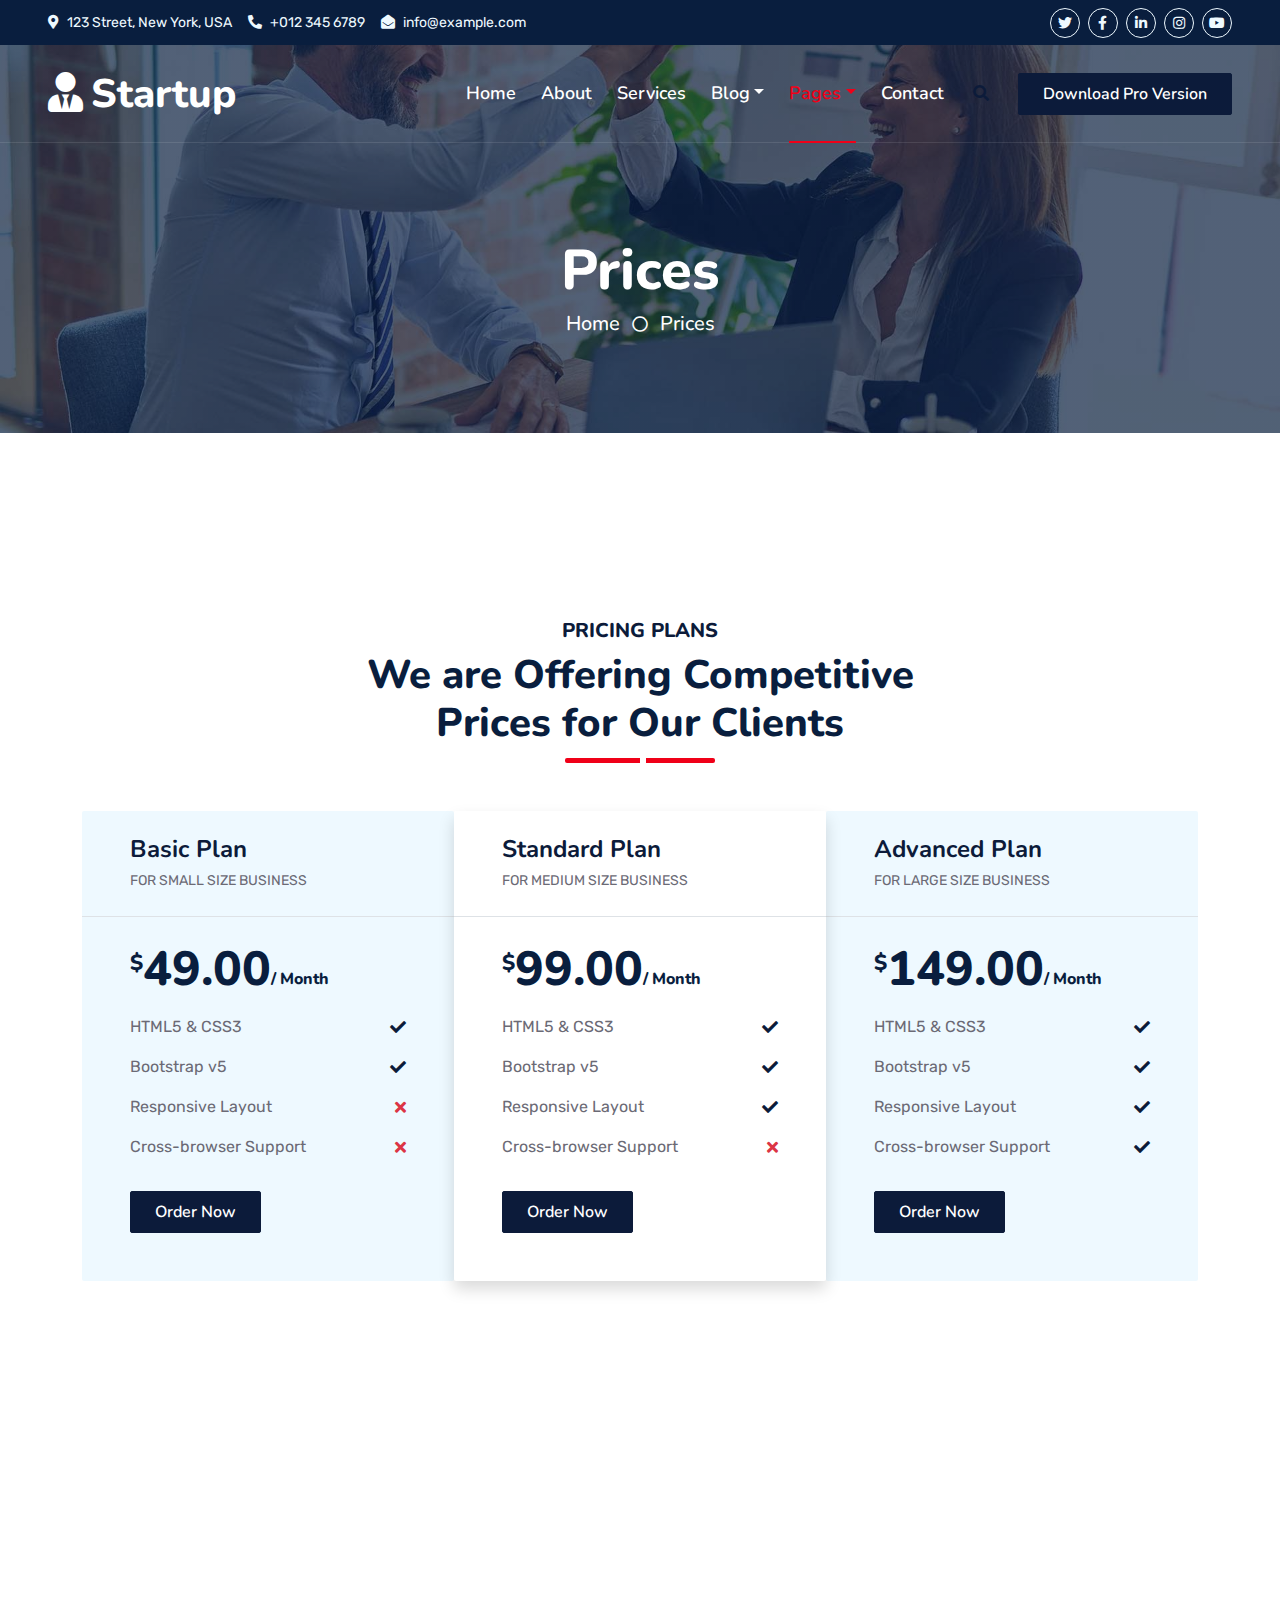
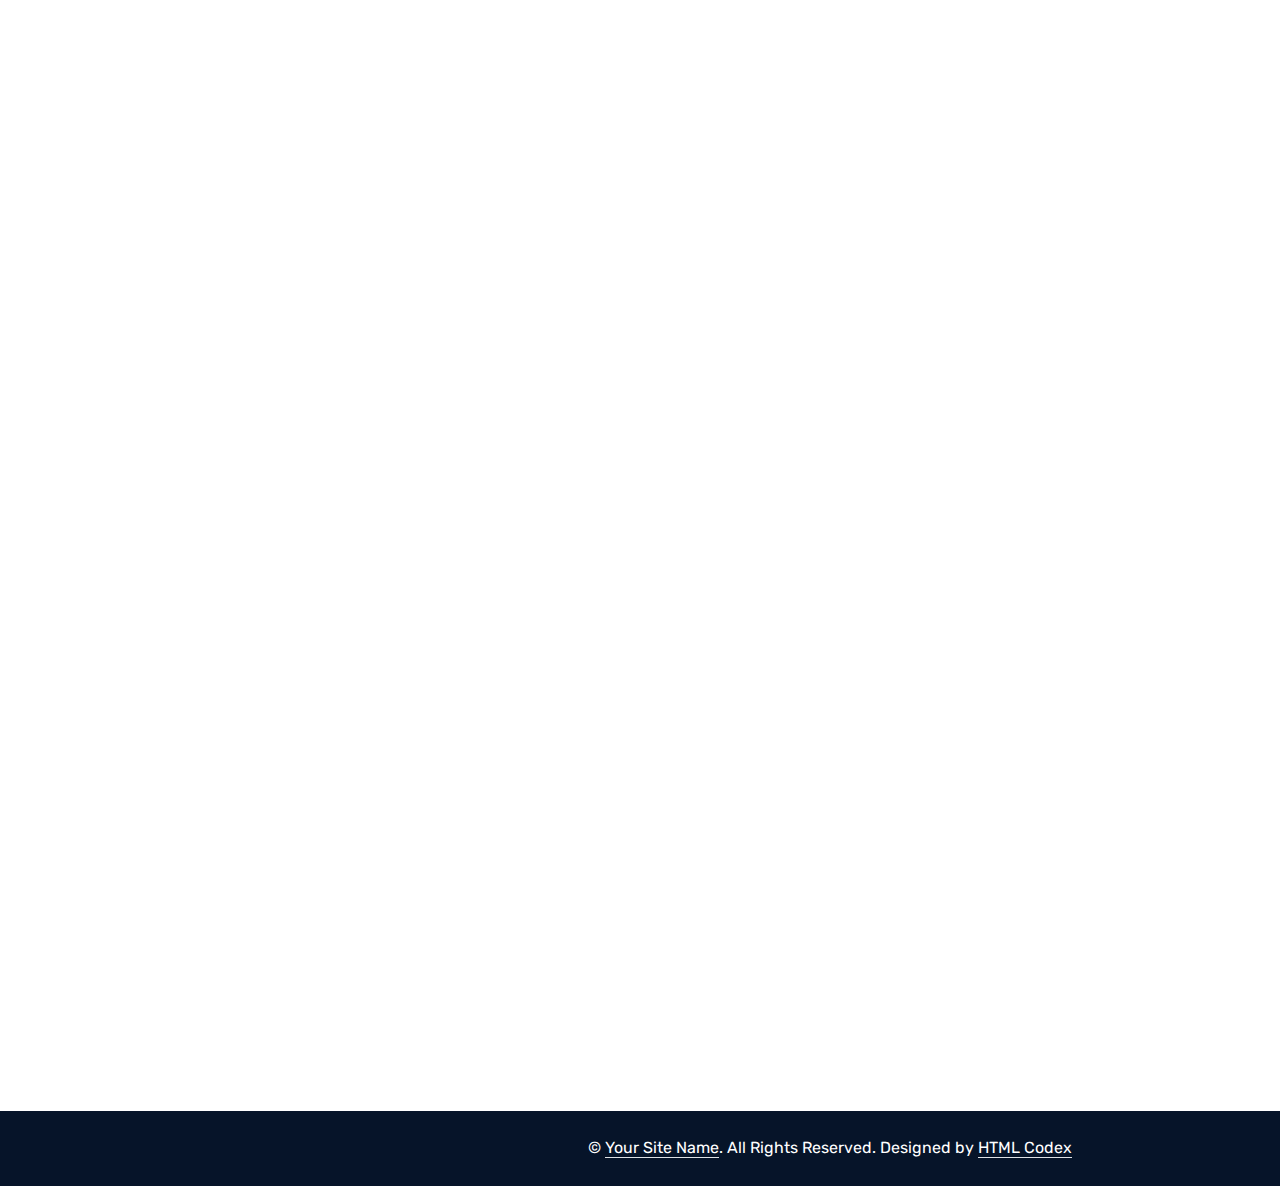
<file: price.html>
<!DOCTYPE html>
<html lang="en">

<head>
    <meta charset="utf-8">
    <title>Startup - Startup Website Template</title>
    <meta content="width=device-width, initial-scale=1.0" name="viewport">
    <meta content="Free HTML Templates" name="keywords">
    <meta content="Free HTML Templates" name="description">

    <!-- Favicon -->
    <link href="img/favicon.ico" rel="icon">

    <!-- Google Web Fonts -->
    <link rel="preconnect" href="https://fonts.googleapis.com">
    <link rel="preconnect" href="https://fonts.gstatic.com" crossorigin>
    <link href="https://fonts.googleapis.com/css2?family=Nunito:wght@400;600;700;800&family=Rubik:wght@400;500;600;700&display=swap" rel="stylesheet">

    <!-- Icon Font Stylesheet -->
    <link href="https://cdnjs.cloudflare.com/ajax/libs/font-awesome/5.10.0/css/all.min.css" rel="stylesheet">
    <link href="https://cdn.jsdelivr.net/npm/bootstrap-icons@1.4.1/font/bootstrap-icons.css" rel="stylesheet">

    <!-- Libraries Stylesheet -->
    <link href="lib/owlcarousel/assets/owl.carousel.min.css" rel="stylesheet">
    <link href="lib/animate/animate.min.css" rel="stylesheet">

    <!-- Customized Bootstrap Stylesheet -->
    <link href="css/bootstrap.min.css" rel="stylesheet">

    <!-- Template Stylesheet -->
    <link href="css/style.css" rel="stylesheet">
</head>

<body>
    <!-- Spinner Start -->
    <div id="spinner" class="show bg-white position-fixed translate-middle w-100 vh-100 top-50 start-50 d-flex align-items-center justify-content-center">
        <div class="spinner"></div>
    </div>
    <!-- Spinner End -->


    <!-- Topbar Start -->
    <div class="container-fluid bg-dark px-5 d-none d-lg-block">
        <div class="row gx-0">
            <div class="col-lg-8 text-center text-lg-start mb-2 mb-lg-0">
                <div class="d-inline-flex align-items-center" style="height: 45px;">
                    <small class="me-3 text-light"><i class="fa fa-map-marker-alt me-2"></i>123 Street, New York, USA</small>
                    <small class="me-3 text-light"><i class="fa fa-phone-alt me-2"></i>+012 345 6789</small>
                    <small class="text-light"><i class="fa fa-envelope-open me-2"></i>info@example.com</small>
                </div>
            </div>
            <div class="col-lg-4 text-center text-lg-end">
                <div class="d-inline-flex align-items-center" style="height: 45px;">
                    <a class="btn btn-sm btn-outline-light btn-sm-square rounded-circle me-2" href=""><i class="fab fa-twitter fw-normal"></i></a>
                    <a class="btn btn-sm btn-outline-light btn-sm-square rounded-circle me-2" href=""><i class="fab fa-facebook-f fw-normal"></i></a>
                    <a class="btn btn-sm btn-outline-light btn-sm-square rounded-circle me-2" href=""><i class="fab fa-linkedin-in fw-normal"></i></a>
                    <a class="btn btn-sm btn-outline-light btn-sm-square rounded-circle me-2" href=""><i class="fab fa-instagram fw-normal"></i></a>
                    <a class="btn btn-sm btn-outline-light btn-sm-square rounded-circle" href=""><i class="fab fa-youtube fw-normal"></i></a>
                </div>
            </div>
        </div>
    </div>
    <!-- Topbar End -->


    <!-- Navbar Start -->
    <div class="container-fluid position-relative p-0">
        <nav class="navbar navbar-expand-lg navbar-dark px-5 py-3 py-lg-0">
            <a href="index.html" class="navbar-brand p-0">
                <h1 class="m-0"><i class="fa fa-user-tie me-2"></i>Startup</h1>
            </a>
            <button class="navbar-toggler" type="button" data-bs-toggle="collapse" data-bs-target="#navbarCollapse">
                <span class="fa fa-bars"></span>
            </button>
            <div class="collapse navbar-collapse" id="navbarCollapse">
                <div class="navbar-nav ms-auto py-0">
                    <a href="index.html" class="nav-item nav-link">Home</a>
                    <a href="about.html" class="nav-item nav-link">About</a>
                    <a href="service.html" class="nav-item nav-link">Services</a>
                    <div class="nav-item dropdown">
                        <a href="#" class="nav-link dropdown-toggle" data-bs-toggle="dropdown">Blog</a>
                        <div class="dropdown-menu m-0">
                            <a href="blog.html" class="dropdown-item">Blog Grid</a>
                            <a href="detail.html" class="dropdown-item">Blog Detail</a>
                        </div>
                    </div>
                    <div class="nav-item dropdown">
                        <a href="#" class="nav-link dropdown-toggle active" data-bs-toggle="dropdown">Pages</a>
                        <div class="dropdown-menu m-0">
                            <a href="price.html" class="dropdown-item active">Pricing Plan</a>
                            <a href="feature.html" class="dropdown-item">Our features</a>
                            <a href="team.html" class="dropdown-item">Team Members</a>
                            <a href="testimonial.html" class="dropdown-item">Testimonial</a>
                            <a href="quote.html" class="dropdown-item">Free Quote</a>
                        </div>
                    </div>
                    <a href="contact.html" class="nav-item nav-link">Contact</a>
                </div>
                <butaton type="button" class="btn text-primary ms-3" data-bs-toggle="modal" data-bs-target="#searchModal"><i class="fa fa-search"></i></butaton>
                <a href="https://htmlcodex.com/startup-company-website-template" class="btn btn-primary py-2 px-4 ms-3">Download Pro Version</a>
            </div>
        </nav>

        <div class="container-fluid bg-primary py-5 bg-header" style="margin-bottom: 90px;">
            <div class="row py-5">
                <div class="col-12 pt-lg-5 mt-lg-5 text-center">
                    <h1 class="display-4 text-white animated zoomIn">Prices</h1>
                    <a href="" class="h5 text-white">Home</a>
                    <i class="far fa-circle text-white px-2"></i>
                    <a href="" class="h5 text-white">Prices</a>
                </div>
            </div>
        </div>
    </div>
    <!-- Navbar End -->


    <!-- Full Screen Search Start -->
    <div class="modal fade" id="searchModal" tabindex="-1">
        <div class="modal-dialog modal-fullscreen">
            <div class="modal-content" style="background: rgba(9, 30, 62, .7);">
                <div class="modal-header border-0">
                    <button type="button" class="btn bg-white btn-close" data-bs-dismiss="modal" aria-label="Close"></button>
                </div>
                <div class="modal-body d-flex align-items-center justify-content-center">
                    <div class="input-group" style="max-width: 600px;">
                        <input type="text" class="form-control bg-transparent border-primary p-3" placeholder="Type search keyword">
                        <button class="btn btn-primary px-4"><i class="bi bi-search"></i></button>
                    </div>
                </div>
            </div>
        </div>
    </div>
    <!-- Full Screen Search End -->


    <!-- Pricing Plan Start -->
    <div class="container-fluid py-5 wow fadeInUp" data-wow-delay="0.1s">
        <div class="container py-5">
            <div class="section-title text-center position-relative pb-3 mb-5 mx-auto" style="max-width: 600px;">
                <h5 class="fw-bold text-primary text-uppercase">Pricing Plans</h5>
                <h1 class="mb-0">We are Offering Competitive Prices for Our Clients</h1>
            </div>
            <div class="row g-0">
                <div class="col-lg-4 wow slideInUp" data-wow-delay="0.6s">
                    <div class="bg-light rounded">
                        <div class="border-bottom py-4 px-5 mb-4">
                            <h4 class="text-primary mb-1">Basic Plan</h4>
                            <small class="text-uppercase">For Small Size Business</small>
                        </div>
                        <div class="p-5 pt-0">
                            <h1 class="display-5 mb-3">
                                <small class="align-top" style="font-size: 22px; line-height: 45px;">$</small>49.00<small
                                    class="align-bottom" style="font-size: 16px; line-height: 40px;">/ Month</small>
                            </h1>
                            <div class="d-flex justify-content-between mb-3"><span>HTML5 & CSS3</span><i class="fa fa-check text-primary pt-1"></i></div>
                            <div class="d-flex justify-content-between mb-3"><span>Bootstrap v5</span><i class="fa fa-check text-primary pt-1"></i></div>
                            <div class="d-flex justify-content-between mb-3"><span>Responsive Layout</span><i class="fa fa-times text-danger pt-1"></i></div>
                            <div class="d-flex justify-content-between mb-2"><span>Cross-browser Support</span><i class="fa fa-times text-danger pt-1"></i></div>
                            <a href="" class="btn btn-primary py-2 px-4 mt-4">Order Now</a>
                        </div>
                    </div>
                </div>
                <div class="col-lg-4 wow slideInUp" data-wow-delay="0.3s">
                    <div class="bg-white rounded shadow position-relative" style="z-index: 1;">
                        <div class="border-bottom py-4 px-5 mb-4">
                            <h4 class="text-primary mb-1">Standard Plan</h4>
                            <small class="text-uppercase">For Medium Size Business</small>
                        </div>
                        <div class="p-5 pt-0">
                            <h1 class="display-5 mb-3">
                                <small class="align-top" style="font-size: 22px; line-height: 45px;">$</small>99.00<small
                                    class="align-bottom" style="font-size: 16px; line-height: 40px;">/ Month</small>
                            </h1>
                            <div class="d-flex justify-content-between mb-3"><span>HTML5 & CSS3</span><i class="fa fa-check text-primary pt-1"></i></div>
                            <div class="d-flex justify-content-between mb-3"><span>Bootstrap v5</span><i class="fa fa-check text-primary pt-1"></i></div>
                            <div class="d-flex justify-content-between mb-3"><span>Responsive Layout</span><i class="fa fa-check text-primary pt-1"></i></div>
                            <div class="d-flex justify-content-between mb-2"><span>Cross-browser Support</span><i class="fa fa-times text-danger pt-1"></i></div>
                            <a href="" class="btn btn-primary py-2 px-4 mt-4">Order Now</a>
                        </div>
                    </div>
                </div>
                <div class="col-lg-4 wow slideInUp" data-wow-delay="0.9s">
                    <div class="bg-light rounded">
                        <div class="border-bottom py-4 px-5 mb-4">
                            <h4 class="text-primary mb-1">Advanced Plan</h4>
                            <small class="text-uppercase">For Large Size Business</small>
                        </div>
                        <div class="p-5 pt-0">
                            <h1 class="display-5 mb-3">
                                <small class="align-top" style="font-size: 22px; line-height: 45px;">$</small>149.00<small
                                    class="align-bottom" style="font-size: 16px; line-height: 40px;">/ Month</small>
                            </h1>
                            <div class="d-flex justify-content-between mb-3"><span>HTML5 & CSS3</span><i class="fa fa-check text-primary pt-1"></i></div>
                            <div class="d-flex justify-content-between mb-3"><span>Bootstrap v5</span><i class="fa fa-check text-primary pt-1"></i></div>
                            <div class="d-flex justify-content-between mb-3"><span>Responsive Layout</span><i class="fa fa-check text-primary pt-1"></i></div>
                            <div class="d-flex justify-content-between mb-2"><span>Cross-browser Support</span><i class="fa fa-check text-primary pt-1"></i></div>
                            <a href="" class="btn btn-primary py-2 px-4 mt-4">Order Now</a>
                        </div>
                    </div>
                </div>
            </div>
        </div>
    </div>
    <!-- Pricing Plan End -->


    <!-- Quote Start -->
    <div class="container-fluid py-5 wow fadeInUp" data-wow-delay="0.1s">
        <div class="container py-5">
            <div class="row g-5">
                <div class="col-lg-7">
                    <div class="section-title position-relative pb-3 mb-5">
                        <h5 class="fw-bold text-primary text-uppercase">Request A Quote</h5>
                        <h1 class="mb-0">Need A Free Quote? Please Feel Free to Contact Us</h1>
                    </div>
                    <div class="row gx-3">
                        <div class="col-sm-6 wow zoomIn" data-wow-delay="0.2s">
                            <h5 class="mb-4"><i class="fa fa-reply text-primary me-3"></i>Reply within 24 hours</h5>
                        </div>
                        <div class="col-sm-6 wow zoomIn" data-wow-delay="0.4s">
                            <h5 class="mb-4"><i class="fa fa-phone-alt text-primary me-3"></i>24 hrs telephone support</h5>
                        </div>
                    </div>
                    <p class="mb-4">Eirmod sed tempor lorem ut dolores. Aliquyam sit sadipscing kasd ipsum. Dolor ea et dolore et at sea ea at dolor, justo ipsum duo rebum sea invidunt voluptua. Eos vero eos vero ea et dolore eirmod et. Dolores diam duo invidunt lorem. Elitr ut dolores magna sit. Sea dolore sanctus sed et. Takimata takimata sanctus sed.</p>
                    <div class="d-flex align-items-center mt-2 wow zoomIn" data-wow-delay="0.6s">
                        <div class="bg-primary d-flex align-items-center justify-content-center rounded" style="width: 60px; height: 60px;">
                            <i class="fa fa-phone-alt text-white"></i>
                        </div>
                        <div class="ps-4">
                            <h5 class="mb-2">Call to ask any question</h5>
                            <h4 class="text-primary mb-0">+012 345 6789</h4>
                        </div>
                    </div>
                </div>
                <div class="col-lg-5">
                    <div class="bg-primary rounded h-100 d-flex align-items-center p-5 wow zoomIn" data-wow-delay="0.9s">
                        <form>
                            <div class="row g-3">
                                <div class="col-xl-12">
                                    <input type="text" class="form-control bg-light border-0" placeholder="Your Name" style="height: 55px;">
                                </div>
                                <div class="col-12">
                                    <input type="email" class="form-control bg-light border-0" placeholder="Your Email" style="height: 55px;">
                                </div>
                                <div class="col-12">
                                    <select class="form-select bg-light border-0" style="height: 55px;">
                                        <option selected>Select A Service</option>
                                        <option value="1">Service 1</option>
                                        <option value="2">Service 2</option>
                                        <option value="3">Service 3</option>
                                    </select>
                                </div>
                                <div class="col-12">
                                    <textarea class="form-control bg-light border-0" rows="3" placeholder="Message"></textarea>
                                </div>
                                <div class="col-12">
                                    <button class="btn btn-dark w-100 py-3" type="submit">Request A Quote</button>
                                </div>
                            </div>
                        </form>
                    </div>
                </div>
            </div>
        </div>
    </div>
    <!-- Quote End -->


    <!-- Vendor Start -->
    <div class="container-fluid py-5 wow fadeInUp" data-wow-delay="0.1s">
        <div class="container py-5 mb-5">
            <div class="bg-white">
                <div class="owl-carousel vendor-carousel">
                    <img src="img/vendor-1.jpg" alt="">
                    <img src="img/vendor-2.jpg" alt="">
                    <img src="img/vendor-3.jpg" alt="">
                    <img src="img/vendor-4.jpg" alt="">
                    <img src="img/vendor-5.jpg" alt="">
                    <img src="img/vendor-6.jpg" alt="">
                    <img src="img/vendor-7.jpg" alt="">
                    <img src="img/vendor-8.jpg" alt="">
                    <img src="img/vendor-9.jpg" alt="">
                </div>
            </div>
        </div>
    </div>
    <!-- Vendor End -->
    

    <!-- Footer Start -->
    <div class="container-fluid bg-dark text-light mt-5 wow fadeInUp" data-wow-delay="0.1s">
        <div class="container">
            <div class="row gx-5">
                <div class="col-lg-4 col-md-6 footer-about">
                    <div class="d-flex flex-column align-items-center justify-content-center text-center h-100 bg-primary p-4">
                        <a href="index.html" class="navbar-brand">
                            <h1 class="m-0 text-white"><i class="fa fa-user-tie me-2"></i>Startup</h1>
                        </a>
                        <p class="mt-3 mb-4">Lorem diam sit erat dolor elitr et, diam lorem justo amet clita stet eos sit. Elitr dolor duo lorem, elitr clita ipsum sea. Diam amet erat lorem stet eos. Diam amet et kasd eos duo.</p>
                        <form action="">
                            <div class="input-group">
                                <input type="text" class="form-control border-white p-3" placeholder="Your Email">
                                <button class="btn btn-dark">Sign Up</button>
                            </div>
                        </form>
                    </div>
                </div>
                <div class="col-lg-8 col-md-6">
                    <div class="row gx-5">
                        <div class="col-lg-4 col-md-12 pt-5 mb-5">
                            <div class="section-title section-title-sm position-relative pb-3 mb-4">
                                <h3 class="text-light mb-0">Get In Touch</h3>
                            </div>
                            <div class="d-flex mb-2">
                                <i class="bi bi-geo-alt text-primary me-2"></i>
                                <p class="mb-0">123 Street, New York, USA</p>
                            </div>
                            <div class="d-flex mb-2">
                                <i class="bi bi-envelope-open text-primary me-2"></i>
                                <p class="mb-0">info@example.com</p>
                            </div>
                            <div class="d-flex mb-2">
                                <i class="bi bi-telephone text-primary me-2"></i>
                                <p class="mb-0">+012 345 67890</p>
                            </div>
                            <div class="d-flex mt-4">
                                <a class="btn btn-primary btn-square me-2" href="#"><i class="fab fa-twitter fw-normal"></i></a>
                                <a class="btn btn-primary btn-square me-2" href="#"><i class="fab fa-facebook-f fw-normal"></i></a>
                                <a class="btn btn-primary btn-square me-2" href="#"><i class="fab fa-linkedin-in fw-normal"></i></a>
                                <a class="btn btn-primary btn-square" href="#"><i class="fab fa-instagram fw-normal"></i></a>
                            </div>
                        </div>
                        <div class="col-lg-4 col-md-12 pt-0 pt-lg-5 mb-5">
                            <div class="section-title section-title-sm position-relative pb-3 mb-4">
                                <h3 class="text-light mb-0">Quick Links</h3>
                            </div>
                            <div class="link-animated d-flex flex-column justify-content-start">
                                <a class="text-light mb-2" href="#"><i class="bi bi-arrow-right text-primary me-2"></i>Home</a>
                                <a class="text-light mb-2" href="#"><i class="bi bi-arrow-right text-primary me-2"></i>About Us</a>
                                <a class="text-light mb-2" href="#"><i class="bi bi-arrow-right text-primary me-2"></i>Our Services</a>
                                <a class="text-light mb-2" href="#"><i class="bi bi-arrow-right text-primary me-2"></i>Meet The Team</a>
                                <a class="text-light mb-2" href="#"><i class="bi bi-arrow-right text-primary me-2"></i>Latest Blog</a>
                                <a class="text-light" href="#"><i class="bi bi-arrow-right text-primary me-2"></i>Contact Us</a>
                            </div>
                        </div>
                        <div class="col-lg-4 col-md-12 pt-0 pt-lg-5 mb-5">
                            <div class="section-title section-title-sm position-relative pb-3 mb-4">
                                <h3 class="text-light mb-0">Popular Links</h3>
                            </div>
                            <div class="link-animated d-flex flex-column justify-content-start">
                                <a class="text-light mb-2" href="#"><i class="bi bi-arrow-right text-primary me-2"></i>Home</a>
                                <a class="text-light mb-2" href="#"><i class="bi bi-arrow-right text-primary me-2"></i>About Us</a>
                                <a class="text-light mb-2" href="#"><i class="bi bi-arrow-right text-primary me-2"></i>Our Services</a>
                                <a class="text-light mb-2" href="#"><i class="bi bi-arrow-right text-primary me-2"></i>Meet The Team</a>
                                <a class="text-light mb-2" href="#"><i class="bi bi-arrow-right text-primary me-2"></i>Latest Blog</a>
                                <a class="text-light" href="#"><i class="bi bi-arrow-right text-primary me-2"></i>Contact Us</a>
                            </div>
                        </div>
                    </div>
                </div>
            </div>
        </div>
    </div>
    <div class="container-fluid text-white" style="background: #061429;">
        <div class="container text-center">
            <div class="row justify-content-end">
                <div class="col-lg-8 col-md-6">
                    <div class="d-flex align-items-center justify-content-center" style="height: 75px;">
                        <p class="mb-0">&copy; <a class="text-white border-bottom" href="#">Your Site Name</a>. All Rights Reserved. 
						
						<!--/*** This template is free as long as you keep the footer author’s credit link/attribution link/backlink. If you'd like to use the template without the footer author’s credit link/attribution link/backlink, you can purchase the Credit Removal License from "https://htmlcodex.com/credit-removal". Thank you for your support. ***/-->
						Designed by <a class="text-white border-bottom" href="https://htmlcodex.com">HTML Codex</a></p>
                    </div>
                </div>
            </div>
        </div>
    </div>
    <!-- Footer End -->


    <!-- Back to Top -->
    <a href="#" class="btn btn-lg btn-primary btn-lg-square rounded back-to-top"><i class="bi bi-arrow-up"></i></a>


    <!-- JavaScript Libraries -->
    <script src="https://code.jquery.com/jquery-3.4.1.min.js"></script>
    <script src="https://cdn.jsdelivr.net/npm/bootstrap@5.0.0/dist/js/bootstrap.bundle.min.js"></script>
    <script src="lib/wow/wow.min.js"></script>
    <script src="lib/easing/easing.min.js"></script>
    <script src="lib/waypoints/waypoints.min.js"></script>
    <script src="lib/counterup/counterup.min.js"></script>
    <script src="lib/owlcarousel/owl.carousel.min.js"></script>

    <!-- Template Javascript -->
    <script src="js/main.js"></script>
</body>

</html>
</file>
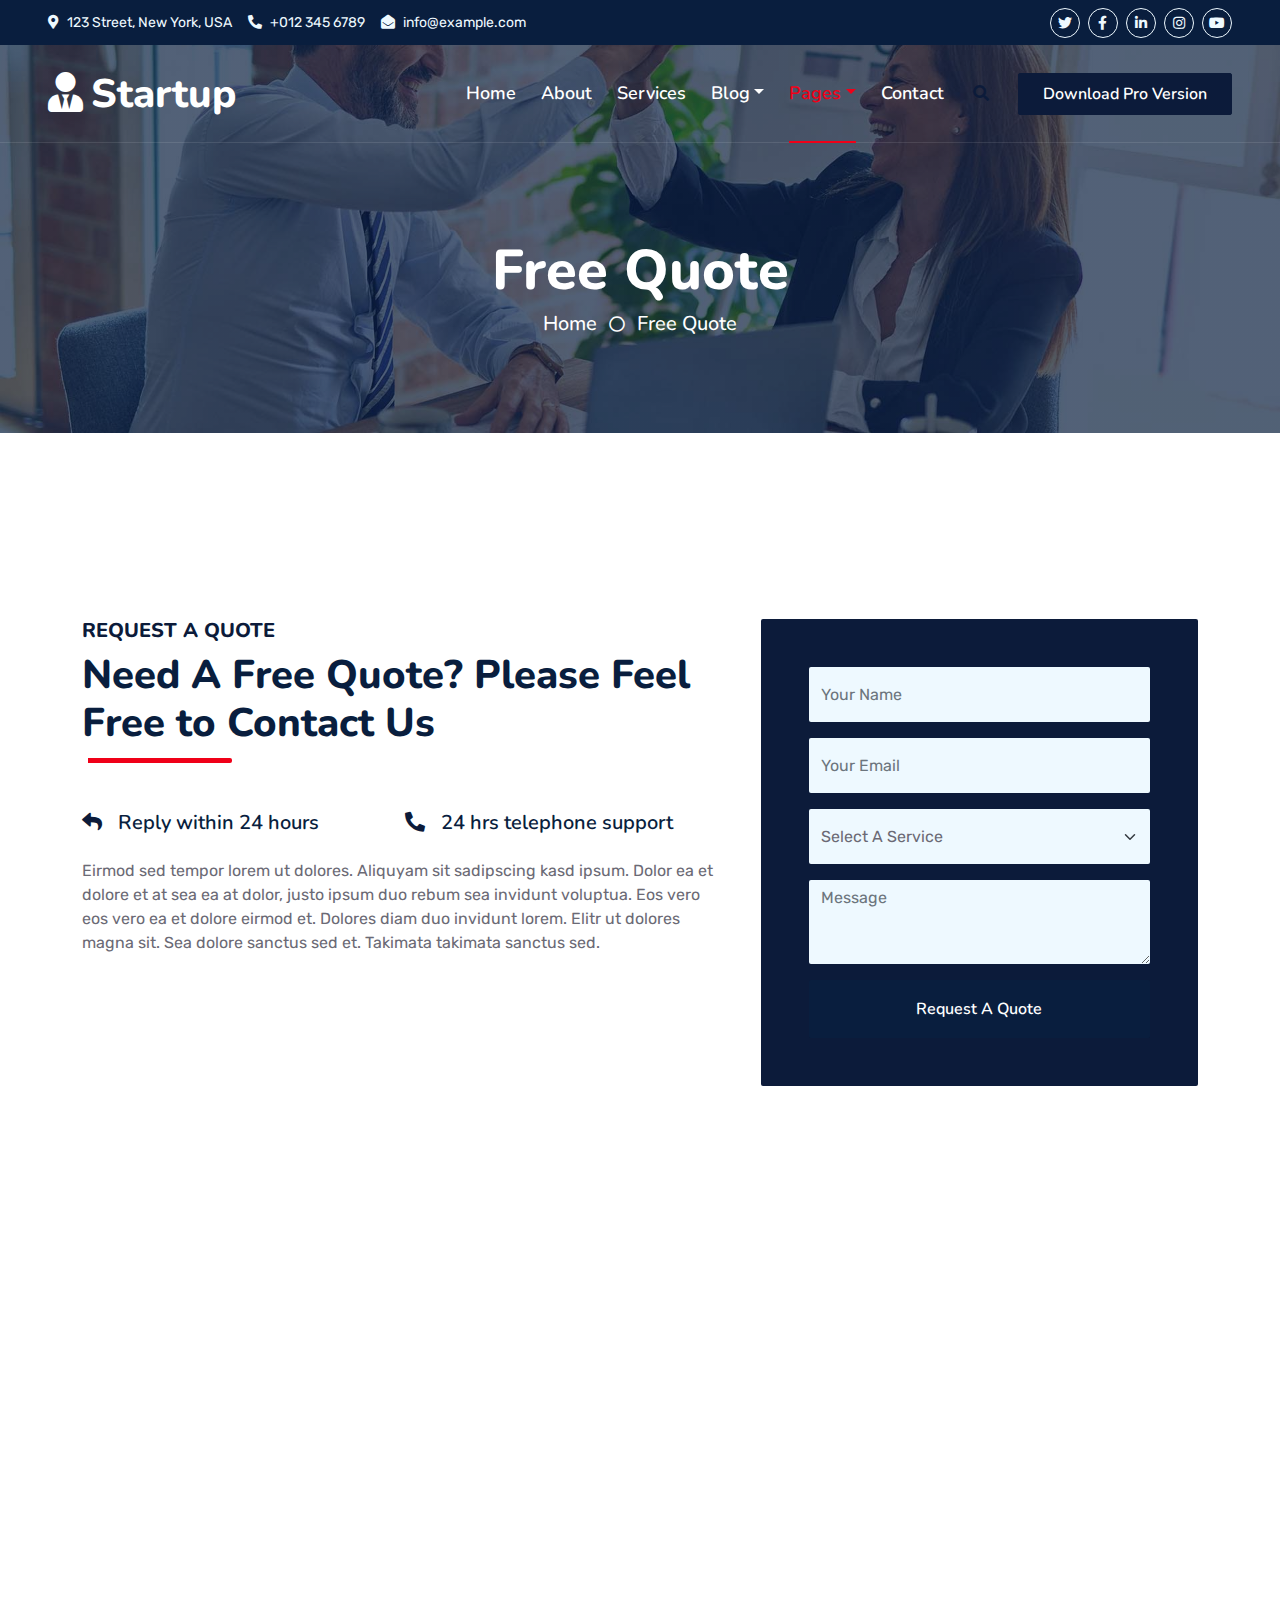
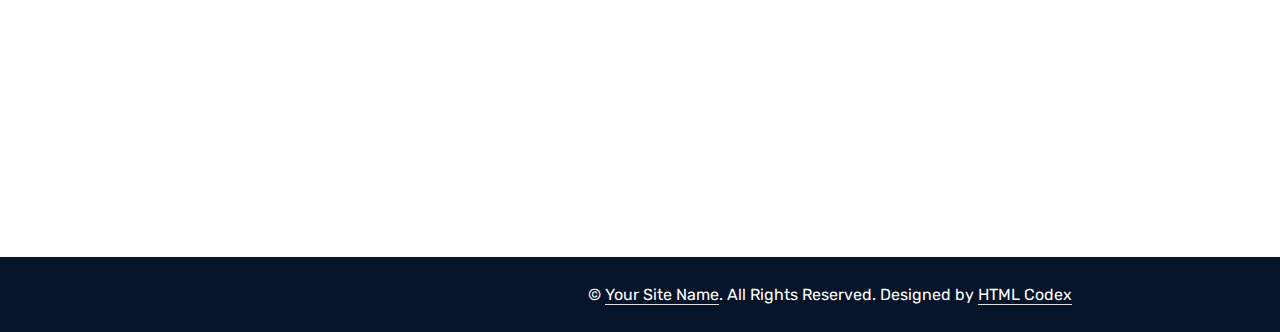
<file: quote.html>
<!DOCTYPE html>
<html lang="en">

<head>
    <meta charset="utf-8">
    <title>Startup - Startup Website Template</title>
    <meta content="width=device-width, initial-scale=1.0" name="viewport">
    <meta content="Free HTML Templates" name="keywords">
    <meta content="Free HTML Templates" name="description">

    <!-- Favicon -->
    <link href="img/favicon.ico" rel="icon">

    <!-- Google Web Fonts -->
    <link rel="preconnect" href="https://fonts.googleapis.com">
    <link rel="preconnect" href="https://fonts.gstatic.com" crossorigin>
    <link href="https://fonts.googleapis.com/css2?family=Nunito:wght@400;600;700;800&family=Rubik:wght@400;500;600;700&display=swap" rel="stylesheet">

    <!-- Icon Font Stylesheet -->
    <link href="https://cdnjs.cloudflare.com/ajax/libs/font-awesome/5.10.0/css/all.min.css" rel="stylesheet">
    <link href="https://cdn.jsdelivr.net/npm/bootstrap-icons@1.4.1/font/bootstrap-icons.css" rel="stylesheet">

    <!-- Libraries Stylesheet -->
    <link href="lib/owlcarousel/assets/owl.carousel.min.css" rel="stylesheet">
    <link href="lib/animate/animate.min.css" rel="stylesheet">

    <!-- Customized Bootstrap Stylesheet -->
    <link href="css/bootstrap.min.css" rel="stylesheet">

    <!-- Template Stylesheet -->
    <link href="css/style.css" rel="stylesheet">
</head>

<body>
    <!-- Spinner Start -->
    <div id="spinner" class="show bg-white position-fixed translate-middle w-100 vh-100 top-50 start-50 d-flex align-items-center justify-content-center">
        <div class="spinner"></div>
    </div>
    <!-- Spinner End -->


    <!-- Topbar Start -->
    <div class="container-fluid bg-dark px-5 d-none d-lg-block">
        <div class="row gx-0">
            <div class="col-lg-8 text-center text-lg-start mb-2 mb-lg-0">
                <div class="d-inline-flex align-items-center" style="height: 45px;">
                    <small class="me-3 text-light"><i class="fa fa-map-marker-alt me-2"></i>123 Street, New York, USA</small>
                    <small class="me-3 text-light"><i class="fa fa-phone-alt me-2"></i>+012 345 6789</small>
                    <small class="text-light"><i class="fa fa-envelope-open me-2"></i>info@example.com</small>
                </div>
            </div>
            <div class="col-lg-4 text-center text-lg-end">
                <div class="d-inline-flex align-items-center" style="height: 45px;">
                    <a class="btn btn-sm btn-outline-light btn-sm-square rounded-circle me-2" href=""><i class="fab fa-twitter fw-normal"></i></a>
                    <a class="btn btn-sm btn-outline-light btn-sm-square rounded-circle me-2" href=""><i class="fab fa-facebook-f fw-normal"></i></a>
                    <a class="btn btn-sm btn-outline-light btn-sm-square rounded-circle me-2" href=""><i class="fab fa-linkedin-in fw-normal"></i></a>
                    <a class="btn btn-sm btn-outline-light btn-sm-square rounded-circle me-2" href=""><i class="fab fa-instagram fw-normal"></i></a>
                    <a class="btn btn-sm btn-outline-light btn-sm-square rounded-circle" href=""><i class="fab fa-youtube fw-normal"></i></a>
                </div>
            </div>
        </div>
    </div>
    <!-- Topbar End -->


    <!-- Navbar Start -->
    <div class="container-fluid position-relative p-0">
        <nav class="navbar navbar-expand-lg navbar-dark px-5 py-3 py-lg-0">
            <a href="index.html" class="navbar-brand p-0">
                <h1 class="m-0"><i class="fa fa-user-tie me-2"></i>Startup</h1>
            </a>
            <button class="navbar-toggler" type="button" data-bs-toggle="collapse" data-bs-target="#navbarCollapse">
                <span class="fa fa-bars"></span>
            </button>
            <div class="collapse navbar-collapse" id="navbarCollapse">
                <div class="navbar-nav ms-auto py-0">
                    <a href="index.html" class="nav-item nav-link">Home</a>
                    <a href="about.html" class="nav-item nav-link">About</a>
                    <a href="service.html" class="nav-item nav-link">Services</a>
                    <div class="nav-item dropdown">
                        <a href="#" class="nav-link dropdown-toggle" data-bs-toggle="dropdown">Blog</a>
                        <div class="dropdown-menu m-0">
                            <a href="blog.html" class="dropdown-item">Blog Grid</a>
                            <a href="detail.html" class="dropdown-item">Blog Detail</a>
                        </div>
                    </div>
                    <div class="nav-item dropdown">
                        <a href="#" class="nav-link dropdown-toggle active" data-bs-toggle="dropdown">Pages</a>
                        <div class="dropdown-menu m-0">
                            <a href="price.html" class="dropdown-item">Pricing Plan</a>
                            <a href="feature.html" class="dropdown-item">Our features</a>
                            <a href="team.html" class="dropdown-item">Team Members</a>
                            <a href="testimonial.html" class="dropdown-item">Testimonial</a>
                            <a href="quote.html" class="dropdown-item active">Free Quote</a>
                        </div>
                    </div>
                    <a href="contact.html" class="nav-item nav-link">Contact</a>
                </div>
                <butaton type="button" class="btn text-primary ms-3" data-bs-toggle="modal" data-bs-target="#searchModal"><i class="fa fa-search"></i></butaton>
                <a href="https://htmlcodex.com/startup-company-website-template" class="btn btn-primary py-2 px-4 ms-3">Download Pro Version</a>
            </div>
        </nav>

        <div class="container-fluid bg-primary py-5 bg-header" style="margin-bottom: 90px;">
            <div class="row py-5">
                <div class="col-12 pt-lg-5 mt-lg-5 text-center">
                    <h1 class="display-4 text-white animated zoomIn">Free Quote</h1>
                    <a href="" class="h5 text-white">Home</a>
                    <i class="far fa-circle text-white px-2"></i>
                    <a href="" class="h5 text-white">Free Quote</a>
                </div>
            </div>
        </div>
    </div>
    <!-- Navbar End -->


    <!-- Full Screen Search Start -->
    <div class="modal fade" id="searchModal" tabindex="-1">
        <div class="modal-dialog modal-fullscreen">
            <div class="modal-content" style="background: rgba(9, 30, 62, .7);">
                <div class="modal-header border-0">
                    <button type="button" class="btn bg-white btn-close" data-bs-dismiss="modal" aria-label="Close"></button>
                </div>
                <div class="modal-body d-flex align-items-center justify-content-center">
                    <div class="input-group" style="max-width: 600px;">
                        <input type="text" class="form-control bg-transparent border-primary p-3" placeholder="Type search keyword">
                        <button class="btn btn-primary px-4"><i class="bi bi-search"></i></button>
                    </div>
                </div>
            </div>
        </div>
    </div>
    <!-- Full Screen Search End -->


    <!-- Quote Start -->
    <div class="container-fluid py-5 wow fadeInUp" data-wow-delay="0.1s">
        <div class="container py-5">
            <div class="row g-5">
                <div class="col-lg-7">
                    <div class="section-title position-relative pb-3 mb-5">
                        <h5 class="fw-bold text-primary text-uppercase">Request A Quote</h5>
                        <h1 class="mb-0">Need A Free Quote? Please Feel Free to Contact Us</h1>
                    </div>
                    <div class="row gx-3">
                        <div class="col-sm-6 wow zoomIn" data-wow-delay="0.2s">
                            <h5 class="mb-4"><i class="fa fa-reply text-primary me-3"></i>Reply within 24 hours</h5>
                        </div>
                        <div class="col-sm-6 wow zoomIn" data-wow-delay="0.4s">
                            <h5 class="mb-4"><i class="fa fa-phone-alt text-primary me-3"></i>24 hrs telephone support</h5>
                        </div>
                    </div>
                    <p class="mb-4">Eirmod sed tempor lorem ut dolores. Aliquyam sit sadipscing kasd ipsum. Dolor ea et dolore et at sea ea at dolor, justo ipsum duo rebum sea invidunt voluptua. Eos vero eos vero ea et dolore eirmod et. Dolores diam duo invidunt lorem. Elitr ut dolores magna sit. Sea dolore sanctus sed et. Takimata takimata sanctus sed.</p>
                    <div class="d-flex align-items-center mt-2 wow zoomIn" data-wow-delay="0.6s">
                        <div class="bg-primary d-flex align-items-center justify-content-center rounded" style="width: 60px; height: 60px;">
                            <i class="fa fa-phone-alt text-white"></i>
                        </div>
                        <div class="ps-4">
                            <h5 class="mb-2">Call to ask any question</h5>
                            <h4 class="text-primary mb-0">+012 345 6789</h4>
                        </div>
                    </div>
                </div>
                <div class="col-lg-5">
                    <div class="bg-primary rounded h-100 d-flex align-items-center p-5 wow zoomIn" data-wow-delay="0.9s">
                        <form>
                            <div class="row g-3">
                                <div class="col-xl-12">
                                    <input type="text" class="form-control bg-light border-0" placeholder="Your Name" style="height: 55px;">
                                </div>
                                <div class="col-12">
                                    <input type="email" class="form-control bg-light border-0" placeholder="Your Email" style="height: 55px;">
                                </div>
                                <div class="col-12">
                                    <select class="form-select bg-light border-0" style="height: 55px;">
                                        <option selected>Select A Service</option>
                                        <option value="1">Service 1</option>
                                        <option value="2">Service 2</option>
                                        <option value="3">Service 3</option>
                                    </select>
                                </div>
                                <div class="col-12">
                                    <textarea class="form-control bg-light border-0" rows="3" placeholder="Message"></textarea>
                                </div>
                                <div class="col-12">
                                    <button class="btn btn-dark w-100 py-3" type="submit">Request A Quote</button>
                                </div>
                            </div>
                        </form>
                    </div>
                </div>
            </div>
        </div>
    </div>
    <!-- Quote End -->


    <!-- Vendor Start -->
    <div class="container-fluid py-5 wow fadeInUp" data-wow-delay="0.1s">
        <div class="container py-5 mb-5">
            <div class="bg-white">
                <div class="owl-carousel vendor-carousel">
                    <img src="img/vendor-1.jpg" alt="">
                    <img src="img/vendor-2.jpg" alt="">
                    <img src="img/vendor-3.jpg" alt="">
                    <img src="img/vendor-4.jpg" alt="">
                    <img src="img/vendor-5.jpg" alt="">
                    <img src="img/vendor-6.jpg" alt="">
                    <img src="img/vendor-7.jpg" alt="">
                    <img src="img/vendor-8.jpg" alt="">
                    <img src="img/vendor-9.jpg" alt="">
                </div>
            </div>
        </div>
    </div>
    <!-- Vendor End -->
    

    <!-- Footer Start -->
    <div class="container-fluid bg-dark text-light mt-5 wow fadeInUp" data-wow-delay="0.1s">
        <div class="container">
            <div class="row gx-5">
                <div class="col-lg-4 col-md-6 footer-about">
                    <div class="d-flex flex-column align-items-center justify-content-center text-center h-100 bg-primary p-4">
                        <a href="index.html" class="navbar-brand">
                            <h1 class="m-0 text-white"><i class="fa fa-user-tie me-2"></i>Startup</h1>
                        </a>
                        <p class="mt-3 mb-4">Lorem diam sit erat dolor elitr et, diam lorem justo amet clita stet eos sit. Elitr dolor duo lorem, elitr clita ipsum sea. Diam amet erat lorem stet eos. Diam amet et kasd eos duo.</p>
                        <form action="">
                            <div class="input-group">
                                <input type="text" class="form-control border-white p-3" placeholder="Your Email">
                                <button class="btn btn-dark">Sign Up</button>
                            </div>
                        </form>
                    </div>
                </div>
                <div class="col-lg-8 col-md-6">
                    <div class="row gx-5">
                        <div class="col-lg-4 col-md-12 pt-5 mb-5">
                            <div class="section-title section-title-sm position-relative pb-3 mb-4">
                                <h3 class="text-light mb-0">Get In Touch</h3>
                            </div>
                            <div class="d-flex mb-2">
                                <i class="bi bi-geo-alt text-primary me-2"></i>
                                <p class="mb-0">123 Street, New York, USA</p>
                            </div>
                            <div class="d-flex mb-2">
                                <i class="bi bi-envelope-open text-primary me-2"></i>
                                <p class="mb-0">info@example.com</p>
                            </div>
                            <div class="d-flex mb-2">
                                <i class="bi bi-telephone text-primary me-2"></i>
                                <p class="mb-0">+012 345 67890</p>
                            </div>
                            <div class="d-flex mt-4">
                                <a class="btn btn-primary btn-square me-2" href="#"><i class="fab fa-twitter fw-normal"></i></a>
                                <a class="btn btn-primary btn-square me-2" href="#"><i class="fab fa-facebook-f fw-normal"></i></a>
                                <a class="btn btn-primary btn-square me-2" href="#"><i class="fab fa-linkedin-in fw-normal"></i></a>
                                <a class="btn btn-primary btn-square" href="#"><i class="fab fa-instagram fw-normal"></i></a>
                            </div>
                        </div>
                        <div class="col-lg-4 col-md-12 pt-0 pt-lg-5 mb-5">
                            <div class="section-title section-title-sm position-relative pb-3 mb-4">
                                <h3 class="text-light mb-0">Quick Links</h3>
                            </div>
                            <div class="link-animated d-flex flex-column justify-content-start">
                                <a class="text-light mb-2" href="#"><i class="bi bi-arrow-right text-primary me-2"></i>Home</a>
                                <a class="text-light mb-2" href="#"><i class="bi bi-arrow-right text-primary me-2"></i>About Us</a>
                                <a class="text-light mb-2" href="#"><i class="bi bi-arrow-right text-primary me-2"></i>Our Services</a>
                                <a class="text-light mb-2" href="#"><i class="bi bi-arrow-right text-primary me-2"></i>Meet The Team</a>
                                <a class="text-light mb-2" href="#"><i class="bi bi-arrow-right text-primary me-2"></i>Latest Blog</a>
                                <a class="text-light" href="#"><i class="bi bi-arrow-right text-primary me-2"></i>Contact Us</a>
                            </div>
                        </div>
                        <div class="col-lg-4 col-md-12 pt-0 pt-lg-5 mb-5">
                            <div class="section-title section-title-sm position-relative pb-3 mb-4">
                                <h3 class="text-light mb-0">Popular Links</h3>
                            </div>
                            <div class="link-animated d-flex flex-column justify-content-start">
                                <a class="text-light mb-2" href="#"><i class="bi bi-arrow-right text-primary me-2"></i>Home</a>
                                <a class="text-light mb-2" href="#"><i class="bi bi-arrow-right text-primary me-2"></i>About Us</a>
                                <a class="text-light mb-2" href="#"><i class="bi bi-arrow-right text-primary me-2"></i>Our Services</a>
                                <a class="text-light mb-2" href="#"><i class="bi bi-arrow-right text-primary me-2"></i>Meet The Team</a>
                                <a class="text-light mb-2" href="#"><i class="bi bi-arrow-right text-primary me-2"></i>Latest Blog</a>
                                <a class="text-light" href="#"><i class="bi bi-arrow-right text-primary me-2"></i>Contact Us</a>
                            </div>
                        </div>
                    </div>
                </div>
            </div>
        </div>
    </div>
    <div class="container-fluid text-white" style="background: #061429;">
        <div class="container text-center">
            <div class="row justify-content-end">
                <div class="col-lg-8 col-md-6">
                    <div class="d-flex align-items-center justify-content-center" style="height: 75px;">
                        <p class="mb-0">&copy; <a class="text-white border-bottom" href="#">Your Site Name</a>. All Rights Reserved. 
						
						<!--/*** This template is free as long as you keep the footer author’s credit link/attribution link/backlink. If you'd like to use the template without the footer author’s credit link/attribution link/backlink, you can purchase the Credit Removal License from "https://htmlcodex.com/credit-removal". Thank you for your support. ***/-->
						Designed by <a class="text-white border-bottom" href="https://htmlcodex.com">HTML Codex</a></p>
                    </div>
                </div>
            </div>
        </div>
    </div>
    <!-- Footer End -->


    <!-- Back to Top -->
    <a href="#" class="btn btn-lg btn-primary btn-lg-square rounded back-to-top"><i class="bi bi-arrow-up"></i></a>


    <!-- JavaScript Libraries -->
    <script src="https://code.jquery.com/jquery-3.4.1.min.js"></script>
    <script src="https://cdn.jsdelivr.net/npm/bootstrap@5.0.0/dist/js/bootstrap.bundle.min.js"></script>
    <script src="lib/wow/wow.min.js"></script>
    <script src="lib/easing/easing.min.js"></script>
    <script src="lib/waypoints/waypoints.min.js"></script>
    <script src="lib/counterup/counterup.min.js"></script>
    <script src="lib/owlcarousel/owl.carousel.min.js"></script>

    <!-- Template Javascript -->
    <script src="js/main.js"></script>
</body>

</html>
</file>
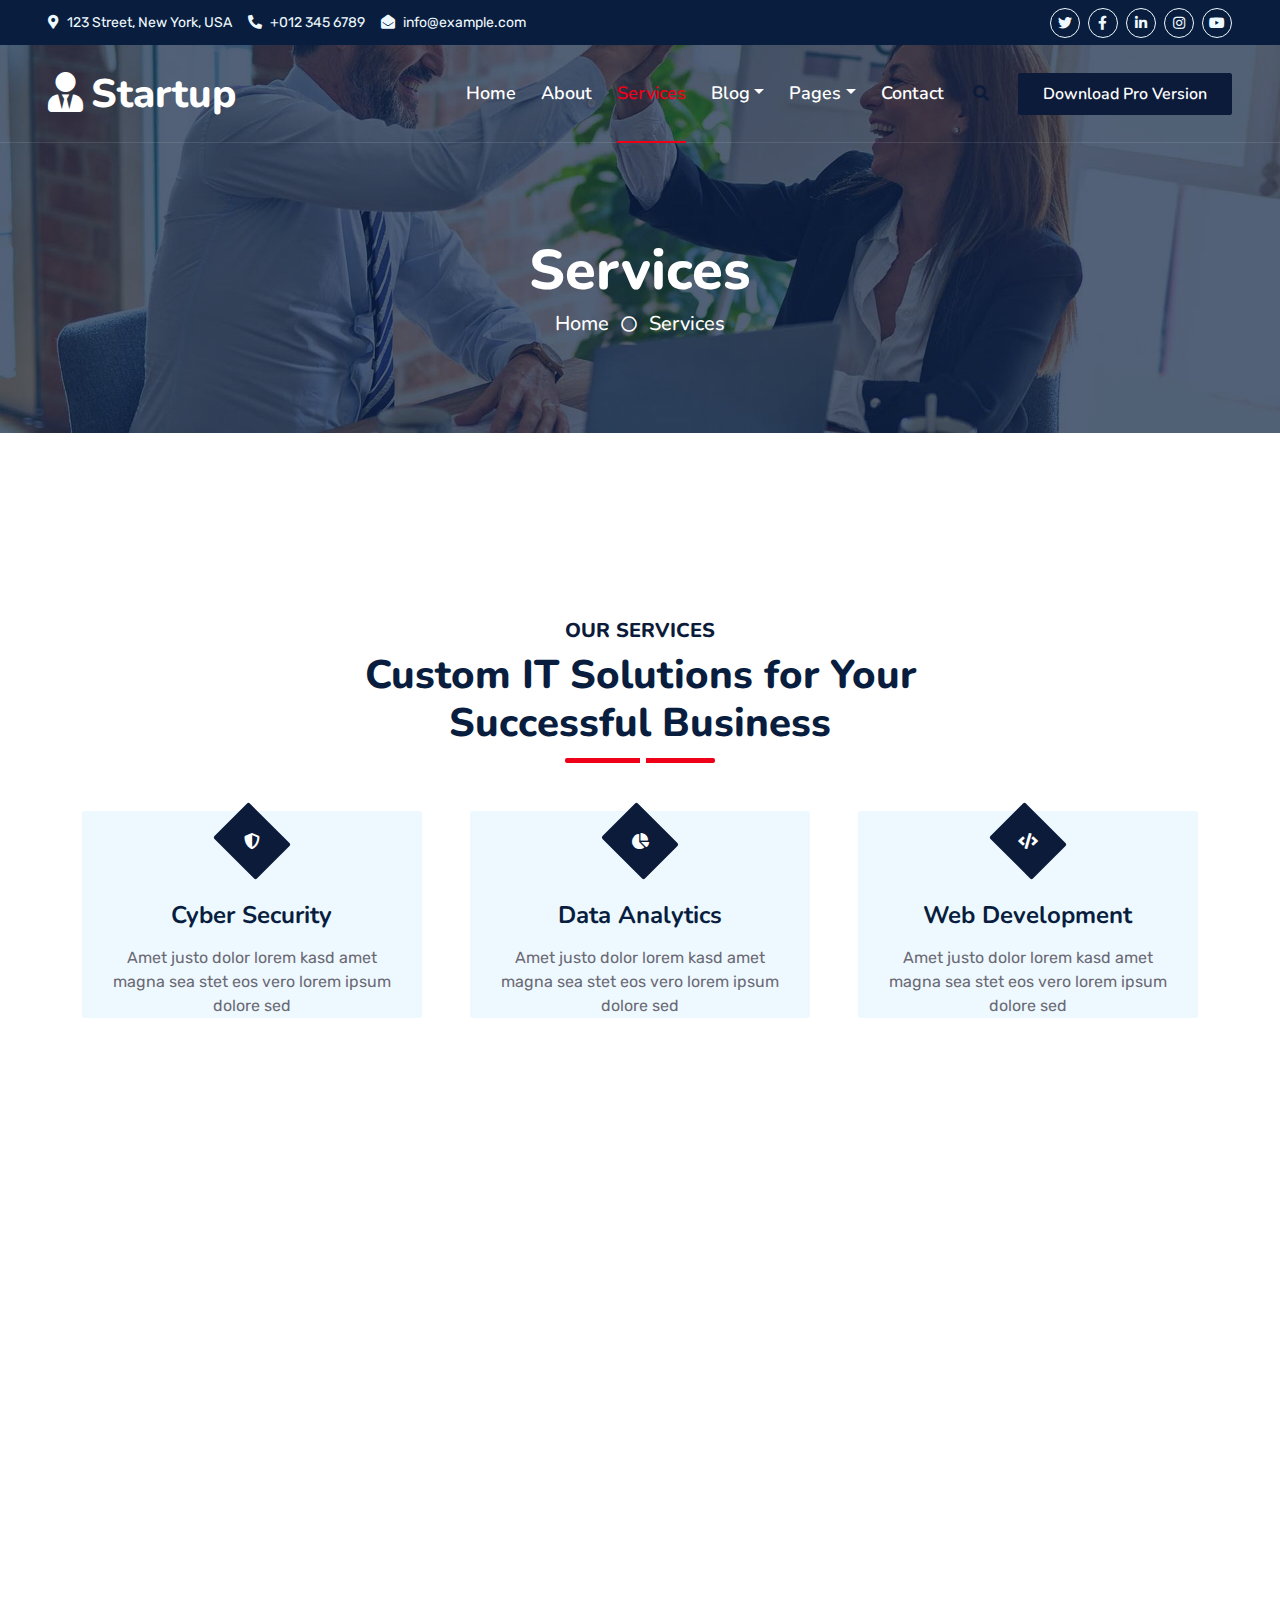
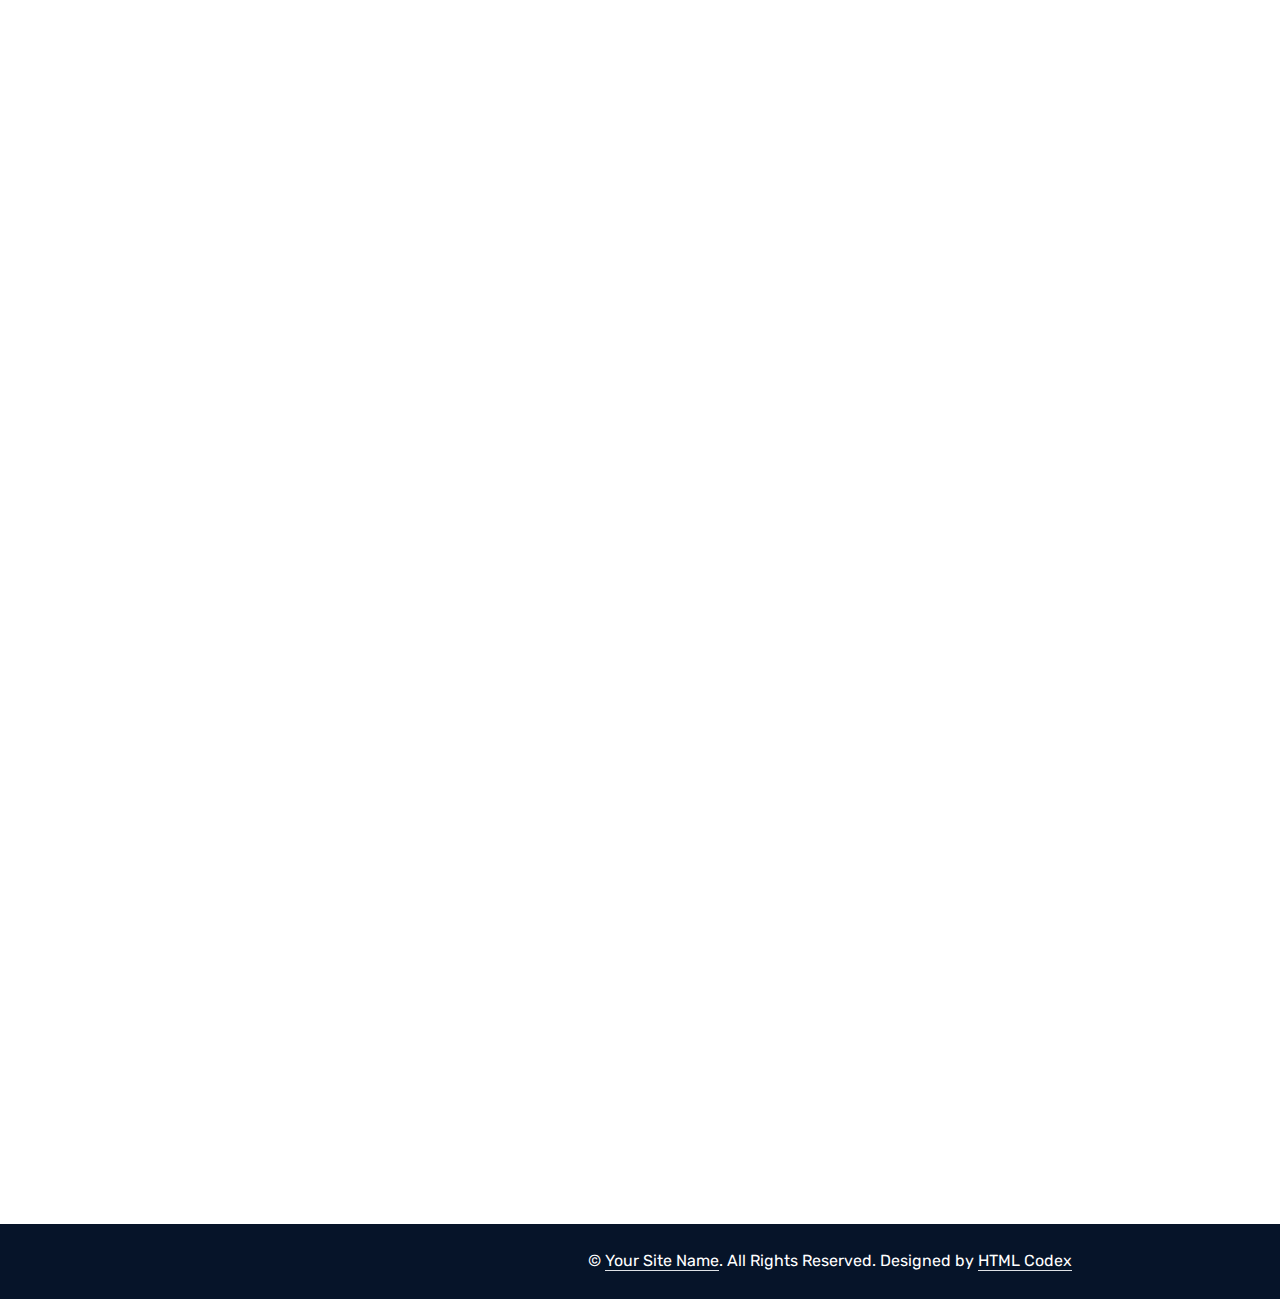
<file: service.html>
<!DOCTYPE html>
<html lang="en">

<head>
    <meta charset="utf-8">
    <title>Startup - Startup Website Template</title>
    <meta content="width=device-width, initial-scale=1.0" name="viewport">
    <meta content="Free HTML Templates" name="keywords">
    <meta content="Free HTML Templates" name="description">

    <!-- Favicon -->
    <link href="img/favicon.ico" rel="icon">

    <!-- Google Web Fonts -->
    <link rel="preconnect" href="https://fonts.googleapis.com">
    <link rel="preconnect" href="https://fonts.gstatic.com" crossorigin>
    <link href="https://fonts.googleapis.com/css2?family=Nunito:wght@400;600;700;800&family=Rubik:wght@400;500;600;700&display=swap" rel="stylesheet">

    <!-- Icon Font Stylesheet -->
    <link href="https://cdnjs.cloudflare.com/ajax/libs/font-awesome/5.10.0/css/all.min.css" rel="stylesheet">
    <link href="https://cdn.jsdelivr.net/npm/bootstrap-icons@1.4.1/font/bootstrap-icons.css" rel="stylesheet">

    <!-- Libraries Stylesheet -->
    <link href="lib/owlcarousel/assets/owl.carousel.min.css" rel="stylesheet">
    <link href="lib/animate/animate.min.css" rel="stylesheet">

    <!-- Customized Bootstrap Stylesheet -->
    <link href="css/bootstrap.min.css" rel="stylesheet">

    <!-- Template Stylesheet -->
    <link href="css/style.css" rel="stylesheet">
</head>

<body>
    <!-- Spinner Start -->
    <div id="spinner" class="show bg-white position-fixed translate-middle w-100 vh-100 top-50 start-50 d-flex align-items-center justify-content-center">
        <div class="spinner"></div>
    </div>
    <!-- Spinner End -->


    <!-- Topbar Start -->
    <div class="container-fluid bg-dark px-5 d-none d-lg-block">
        <div class="row gx-0">
            <div class="col-lg-8 text-center text-lg-start mb-2 mb-lg-0">
                <div class="d-inline-flex align-items-center" style="height: 45px;">
                    <small class="me-3 text-light"><i class="fa fa-map-marker-alt me-2"></i>123 Street, New York, USA</small>
                    <small class="me-3 text-light"><i class="fa fa-phone-alt me-2"></i>+012 345 6789</small>
                    <small class="text-light"><i class="fa fa-envelope-open me-2"></i>info@example.com</small>
                </div>
            </div>
            <div class="col-lg-4 text-center text-lg-end">
                <div class="d-inline-flex align-items-center" style="height: 45px;">
                    <a class="btn btn-sm btn-outline-light btn-sm-square rounded-circle me-2" href=""><i class="fab fa-twitter fw-normal"></i></a>
                    <a class="btn btn-sm btn-outline-light btn-sm-square rounded-circle me-2" href=""><i class="fab fa-facebook-f fw-normal"></i></a>
                    <a class="btn btn-sm btn-outline-light btn-sm-square rounded-circle me-2" href=""><i class="fab fa-linkedin-in fw-normal"></i></a>
                    <a class="btn btn-sm btn-outline-light btn-sm-square rounded-circle me-2" href=""><i class="fab fa-instagram fw-normal"></i></a>
                    <a class="btn btn-sm btn-outline-light btn-sm-square rounded-circle" href=""><i class="fab fa-youtube fw-normal"></i></a>
                </div>
            </div>
        </div>
    </div>
    <!-- Topbar End -->


    <!-- Navbar Start -->
    <div class="container-fluid position-relative p-0">
        <nav class="navbar navbar-expand-lg navbar-dark px-5 py-3 py-lg-0">
            <a href="index.html" class="navbar-brand p-0">
                <h1 class="m-0"><i class="fa fa-user-tie me-2"></i>Startup</h1>
            </a>
            <button class="navbar-toggler" type="button" data-bs-toggle="collapse" data-bs-target="#navbarCollapse">
                <span class="fa fa-bars"></span>
            </button>
            <div class="collapse navbar-collapse" id="navbarCollapse">
                <div class="navbar-nav ms-auto py-0">
                    <a href="index.html" class="nav-item nav-link">Home</a>
                    <a href="about.html" class="nav-item nav-link">About</a>
                    <a href="service.html" class="nav-item nav-link active">Services</a>
                    <div class="nav-item dropdown">
                        <a href="#" class="nav-link dropdown-toggle" data-bs-toggle="dropdown">Blog</a>
                        <div class="dropdown-menu m-0">
                            <a href="blog.html" class="dropdown-item">Blog Grid</a>
                            <a href="detail.html" class="dropdown-item">Blog Detail</a>
                        </div>
                    </div>
                    <div class="nav-item dropdown">
                        <a href="#" class="nav-link dropdown-toggle" data-bs-toggle="dropdown">Pages</a>
                        <div class="dropdown-menu m-0">
                            <a href="price.html" class="dropdown-item">Pricing Plan</a>
                            <a href="feature.html" class="dropdown-item">Our features</a>
                            <a href="team.html" class="dropdown-item">Team Members</a>
                            <a href="testimonial.html" class="dropdown-item">Testimonial</a>
                            <a href="quote.html" class="dropdown-item">Free Quote</a>
                        </div>
                    </div>
                    <a href="contact.html" class="nav-item nav-link">Contact</a>
                </div>
                <butaton type="button" class="btn text-primary ms-3" data-bs-toggle="modal" data-bs-target="#searchModal"><i class="fa fa-search"></i></butaton>
                <a href="https://htmlcodex.com/startup-company-website-template" class="btn btn-primary py-2 px-4 ms-3">Download Pro Version</a>
            </div>
        </nav>

        <div class="container-fluid bg-primary py-5 bg-header" style="margin-bottom: 90px;">
            <div class="row py-5">
                <div class="col-12 pt-lg-5 mt-lg-5 text-center">
                    <h1 class="display-4 text-white animated zoomIn">Services</h1>
                    <a href="" class="h5 text-white">Home</a>
                    <i class="far fa-circle text-white px-2"></i>
                    <a href="" class="h5 text-white">Services</a>
                </div>
            </div>
        </div>
    </div>
    <!-- Navbar End -->


    <!-- Full Screen Search Start -->
    <div class="modal fade" id="searchModal" tabindex="-1">
        <div class="modal-dialog modal-fullscreen">
            <div class="modal-content" style="background: rgba(9, 30, 62, .7);">
                <div class="modal-header border-0">
                    <button type="button" class="btn bg-white btn-close" data-bs-dismiss="modal" aria-label="Close"></button>
                </div>
                <div class="modal-body d-flex align-items-center justify-content-center">
                    <div class="input-group" style="max-width: 600px;">
                        <input type="text" class="form-control bg-transparent border-primary p-3" placeholder="Type search keyword">
                        <button class="btn btn-primary px-4"><i class="bi bi-search"></i></button>
                    </div>
                </div>
            </div>
        </div>
    </div>
    <!-- Full Screen Search End -->


    <!-- Service Start -->
    <div class="container-fluid py-5 wow fadeInUp" data-wow-delay="0.1s">
        <div class="container py-5">
            <div class="section-title text-center position-relative pb-3 mb-5 mx-auto" style="max-width: 600px;">
                <h5 class="fw-bold text-primary text-uppercase">Our Services</h5>
                <h1 class="mb-0">Custom IT Solutions for Your Successful Business</h1>
            </div>
            <div class="row g-5">
                <div class="col-lg-4 col-md-6 wow zoomIn" data-wow-delay="0.3s">
                    <div class="service-item bg-light rounded d-flex flex-column align-items-center justify-content-center text-center">
                        <div class="service-icon">
                            <i class="fa fa-shield-alt text-white"></i>
                        </div>
                        <h4 class="mb-3">Cyber Security</h4>
                        <p class="m-0">Amet justo dolor lorem kasd amet magna sea stet eos vero lorem ipsum dolore sed</p>
                        <a class="btn btn-lg btn-primary rounded" href="">
                            <i class="bi bi-arrow-right"></i>
                        </a>
                    </div>
                </div>
                <div class="col-lg-4 col-md-6 wow zoomIn" data-wow-delay="0.6s">
                    <div class="service-item bg-light rounded d-flex flex-column align-items-center justify-content-center text-center">
                        <div class="service-icon">
                            <i class="fa fa-chart-pie text-white"></i>
                        </div>
                        <h4 class="mb-3">Data Analytics</h4>
                        <p class="m-0">Amet justo dolor lorem kasd amet magna sea stet eos vero lorem ipsum dolore sed</p>
                        <a class="btn btn-lg btn-primary rounded" href="">
                            <i class="bi bi-arrow-right"></i>
                        </a>
                    </div>
                </div>
                <div class="col-lg-4 col-md-6 wow zoomIn" data-wow-delay="0.9s">
                    <div class="service-item bg-light rounded d-flex flex-column align-items-center justify-content-center text-center">
                        <div class="service-icon">
                            <i class="fa fa-code text-white"></i>
                        </div>
                        <h4 class="mb-3">Web Development</h4>
                        <p class="m-0">Amet justo dolor lorem kasd amet magna sea stet eos vero lorem ipsum dolore sed</p>
                        <a class="btn btn-lg btn-primary rounded" href="">
                            <i class="bi bi-arrow-right"></i>
                        </a>
                    </div>
                </div>
                <div class="col-lg-4 col-md-6 wow zoomIn" data-wow-delay="0.3s">
                    <div class="service-item bg-light rounded d-flex flex-column align-items-center justify-content-center text-center">
                        <div class="service-icon">
                            <i class="fab fa-android text-white"></i>
                        </div>
                        <h4 class="mb-3">Apps Development</h4>
                        <p class="m-0">Amet justo dolor lorem kasd amet magna sea stet eos vero lorem ipsum dolore sed</p>
                        <a class="btn btn-lg btn-primary rounded" href="">
                            <i class="bi bi-arrow-right"></i>
                        </a>
                    </div>
                </div>
                <div class="col-lg-4 col-md-6 wow zoomIn" data-wow-delay="0.6s">
                    <div class="service-item bg-light rounded d-flex flex-column align-items-center justify-content-center text-center">
                        <div class="service-icon">
                            <i class="fa fa-search text-white"></i>
                        </div>
                        <h4 class="mb-3">SEO Optimization</h4>
                        <p class="m-0">Amet justo dolor lorem kasd amet magna sea stet eos vero lorem ipsum dolore sed</p>
                        <a class="btn btn-lg btn-primary rounded" href="">
                            <i class="bi bi-arrow-right"></i>
                        </a>
                    </div>
                </div>
                <div class="col-lg-4 col-md-6 wow zoomIn" data-wow-delay="0.9s">
                    <div class="position-relative bg-primary rounded h-100 d-flex flex-column align-items-center justify-content-center text-center p-5">
                        <h3 class="text-white mb-3">Call Us For Quote</h3>
                        <p class="text-white mb-3">Clita ipsum magna kasd rebum at ipsum amet dolor justo dolor est magna stet eirmod</p>
                        <h2 class="text-white mb-0">+012 345 6789</h2>
                    </div>
                </div>
            </div>
        </div>
    </div>
    <!-- Service End -->


    <!-- Testimonial Start -->
    <div class="container-fluid py-5 wow fadeInUp" data-wow-delay="0.1s">
        <div class="container py-5">
            <div class="section-title text-center position-relative pb-3 mb-4 mx-auto" style="max-width: 600px;">
                <h5 class="fw-bold text-primary text-uppercase">Testimonial</h5>
                <h1 class="mb-0">What Our Clients Say About Our Digital Services</h1>
            </div>
            <div class="owl-carousel testimonial-carousel wow fadeInUp" data-wow-delay="0.6s">
                <div class="testimonial-item bg-light my-4">
                    <div class="d-flex align-items-center border-bottom pt-5 pb-4 px-5">
                        <img class="img-fluid rounded" src="img/testimonial-1.jpg" style="width: 60px; height: 60px;" >
                        <div class="ps-4">
                            <h4 class="text-primary mb-1">Client Name</h4>
                            <small class="text-uppercase">Profession</small>
                        </div>
                    </div>
                    <div class="pt-4 pb-5 px-5">
                        Dolor et eos labore, stet justo sed est sed. Diam sed sed dolor stet amet eirmod eos labore diam
                    </div>
                </div>
                <div class="testimonial-item bg-light my-4">
                    <div class="d-flex align-items-center border-bottom pt-5 pb-4 px-5">
                        <img class="img-fluid rounded" src="img/testimonial-2.jpg" style="width: 60px; height: 60px;" >
                        <div class="ps-4">
                            <h4 class="text-primary mb-1">Client Name</h4>
                            <small class="text-uppercase">Profession</small>
                        </div>
                    </div>
                    <div class="pt-4 pb-5 px-5">
                        Dolor et eos labore, stet justo sed est sed. Diam sed sed dolor stet amet eirmod eos labore diam
                    </div>
                </div>
                <div class="testimonial-item bg-light my-4">
                    <div class="d-flex align-items-center border-bottom pt-5 pb-4 px-5">
                        <img class="img-fluid rounded" src="img/testimonial-3.jpg" style="width: 60px; height: 60px;" >
                        <div class="ps-4">
                            <h4 class="text-primary mb-1">Client Name</h4>
                            <small class="text-uppercase">Profession</small>
                        </div>
                    </div>
                    <div class="pt-4 pb-5 px-5">
                        Dolor et eos labore, stet justo sed est sed. Diam sed sed dolor stet amet eirmod eos labore diam
                    </div>
                </div>
                <div class="testimonial-item bg-light my-4">
                    <div class="d-flex align-items-center border-bottom pt-5 pb-4 px-5">
                        <img class="img-fluid rounded" src="img/testimonial-4.jpg" style="width: 60px; height: 60px;" >
                        <div class="ps-4">
                            <h4 class="text-primary mb-1">Client Name</h4>
                            <small class="text-uppercase">Profession</small>
                        </div>
                    </div>
                    <div class="pt-4 pb-5 px-5">
                        Dolor et eos labore, stet justo sed est sed. Diam sed sed dolor stet amet eirmod eos labore diam
                    </div>
                </div>
            </div>
        </div>
    </div>
    <!-- Testimonial End -->


    <!-- Vendor Start -->
    <div class="container-fluid py-5 wow fadeInUp" data-wow-delay="0.1s">
        <div class="container py-5 mb-5">
            <div class="bg-white">
                <div class="owl-carousel vendor-carousel">
                    <img src="img/vendor-1.jpg" alt="">
                    <img src="img/vendor-2.jpg" alt="">
                    <img src="img/vendor-3.jpg" alt="">
                    <img src="img/vendor-4.jpg" alt="">
                    <img src="img/vendor-5.jpg" alt="">
                    <img src="img/vendor-6.jpg" alt="">
                    <img src="img/vendor-7.jpg" alt="">
                    <img src="img/vendor-8.jpg" alt="">
                    <img src="img/vendor-9.jpg" alt="">
                </div>
            </div>
        </div>
    </div>
    <!-- Vendor End -->
    

    <!-- Footer Start -->
    <div class="container-fluid bg-dark text-light mt-5 wow fadeInUp" data-wow-delay="0.1s">
        <div class="container">
            <div class="row gx-5">
                <div class="col-lg-4 col-md-6 footer-about">
                    <div class="d-flex flex-column align-items-center justify-content-center text-center h-100 bg-primary p-4">
                        <a href="index.html" class="navbar-brand">
                            <h1 class="m-0 text-white"><i class="fa fa-user-tie me-2"></i>Startup</h1>
                        </a>
                        <p class="mt-3 mb-4">Lorem diam sit erat dolor elitr et, diam lorem justo amet clita stet eos sit. Elitr dolor duo lorem, elitr clita ipsum sea. Diam amet erat lorem stet eos. Diam amet et kasd eos duo.</p>
                        <form action="">
                            <div class="input-group">
                                <input type="text" class="form-control border-white p-3" placeholder="Your Email">
                                <button class="btn btn-dark">Sign Up</button>
                            </div>
                        </form>
                    </div>
                </div>
                <div class="col-lg-8 col-md-6">
                    <div class="row gx-5">
                        <div class="col-lg-4 col-md-12 pt-5 mb-5">
                            <div class="section-title section-title-sm position-relative pb-3 mb-4">
                                <h3 class="text-light mb-0">Get In Touch</h3>
                            </div>
                            <div class="d-flex mb-2">
                                <i class="bi bi-geo-alt text-primary me-2"></i>
                                <p class="mb-0">123 Street, New York, USA</p>
                            </div>
                            <div class="d-flex mb-2">
                                <i class="bi bi-envelope-open text-primary me-2"></i>
                                <p class="mb-0">info@example.com</p>
                            </div>
                            <div class="d-flex mb-2">
                                <i class="bi bi-telephone text-primary me-2"></i>
                                <p class="mb-0">+012 345 67890</p>
                            </div>
                            <div class="d-flex mt-4">
                                <a class="btn btn-primary btn-square me-2" href="#"><i class="fab fa-twitter fw-normal"></i></a>
                                <a class="btn btn-primary btn-square me-2" href="#"><i class="fab fa-facebook-f fw-normal"></i></a>
                                <a class="btn btn-primary btn-square me-2" href="#"><i class="fab fa-linkedin-in fw-normal"></i></a>
                                <a class="btn btn-primary btn-square" href="#"><i class="fab fa-instagram fw-normal"></i></a>
                            </div>
                        </div>
                        <div class="col-lg-4 col-md-12 pt-0 pt-lg-5 mb-5">
                            <div class="section-title section-title-sm position-relative pb-3 mb-4">
                                <h3 class="text-light mb-0">Quick Links</h3>
                            </div>
                            <div class="link-animated d-flex flex-column justify-content-start">
                                <a class="text-light mb-2" href="#"><i class="bi bi-arrow-right text-primary me-2"></i>Home</a>
                                <a class="text-light mb-2" href="#"><i class="bi bi-arrow-right text-primary me-2"></i>About Us</a>
                                <a class="text-light mb-2" href="#"><i class="bi bi-arrow-right text-primary me-2"></i>Our Services</a>
                                <a class="text-light mb-2" href="#"><i class="bi bi-arrow-right text-primary me-2"></i>Meet The Team</a>
                                <a class="text-light mb-2" href="#"><i class="bi bi-arrow-right text-primary me-2"></i>Latest Blog</a>
                                <a class="text-light" href="#"><i class="bi bi-arrow-right text-primary me-2"></i>Contact Us</a>
                            </div>
                        </div>
                        <div class="col-lg-4 col-md-12 pt-0 pt-lg-5 mb-5">
                            <div class="section-title section-title-sm position-relative pb-3 mb-4">
                                <h3 class="text-light mb-0">Popular Links</h3>
                            </div>
                            <div class="link-animated d-flex flex-column justify-content-start">
                                <a class="text-light mb-2" href="#"><i class="bi bi-arrow-right text-primary me-2"></i>Home</a>
                                <a class="text-light mb-2" href="#"><i class="bi bi-arrow-right text-primary me-2"></i>About Us</a>
                                <a class="text-light mb-2" href="#"><i class="bi bi-arrow-right text-primary me-2"></i>Our Services</a>
                                <a class="text-light mb-2" href="#"><i class="bi bi-arrow-right text-primary me-2"></i>Meet The Team</a>
                                <a class="text-light mb-2" href="#"><i class="bi bi-arrow-right text-primary me-2"></i>Latest Blog</a>
                                <a class="text-light" href="#"><i class="bi bi-arrow-right text-primary me-2"></i>Contact Us</a>
                            </div>
                        </div>
                    </div>
                </div>
            </div>
        </div>
    </div>
    <div class="container-fluid text-white" style="background: #061429;">
        <div class="container text-center">
            <div class="row justify-content-end">
                <div class="col-lg-8 col-md-6">
                    <div class="d-flex align-items-center justify-content-center" style="height: 75px;">
                        <p class="mb-0">&copy; <a class="text-white border-bottom" href="#">Your Site Name</a>. All Rights Reserved. 
						
						<!--/*** This template is free as long as you keep the footer author’s credit link/attribution link/backlink. If you'd like to use the template without the footer author’s credit link/attribution link/backlink, you can purchase the Credit Removal License from "https://htmlcodex.com/credit-removal". Thank you for your support. ***/-->
						Designed by <a class="text-white border-bottom" href="https://htmlcodex.com">HTML Codex</a></p>
                    </div>
                </div>
            </div>
        </div>
    </div>
    <!-- Footer End -->


    <!-- Back to Top -->
    <a href="#" class="btn btn-lg btn-primary btn-lg-square rounded back-to-top"><i class="bi bi-arrow-up"></i></a>


    <!-- JavaScript Libraries -->
    <script src="https://code.jquery.com/jquery-3.4.1.min.js"></script>
    <script src="https://cdn.jsdelivr.net/npm/bootstrap@5.0.0/dist/js/bootstrap.bundle.min.js"></script>
    <script src="lib/wow/wow.min.js"></script>
    <script src="lib/easing/easing.min.js"></script>
    <script src="lib/waypoints/waypoints.min.js"></script>
    <script src="lib/counterup/counterup.min.js"></script>
    <script src="lib/owlcarousel/owl.carousel.min.js"></script>

    <!-- Template Javascript -->
    <script src="js/main.js"></script>
</body>

</html>
</file>
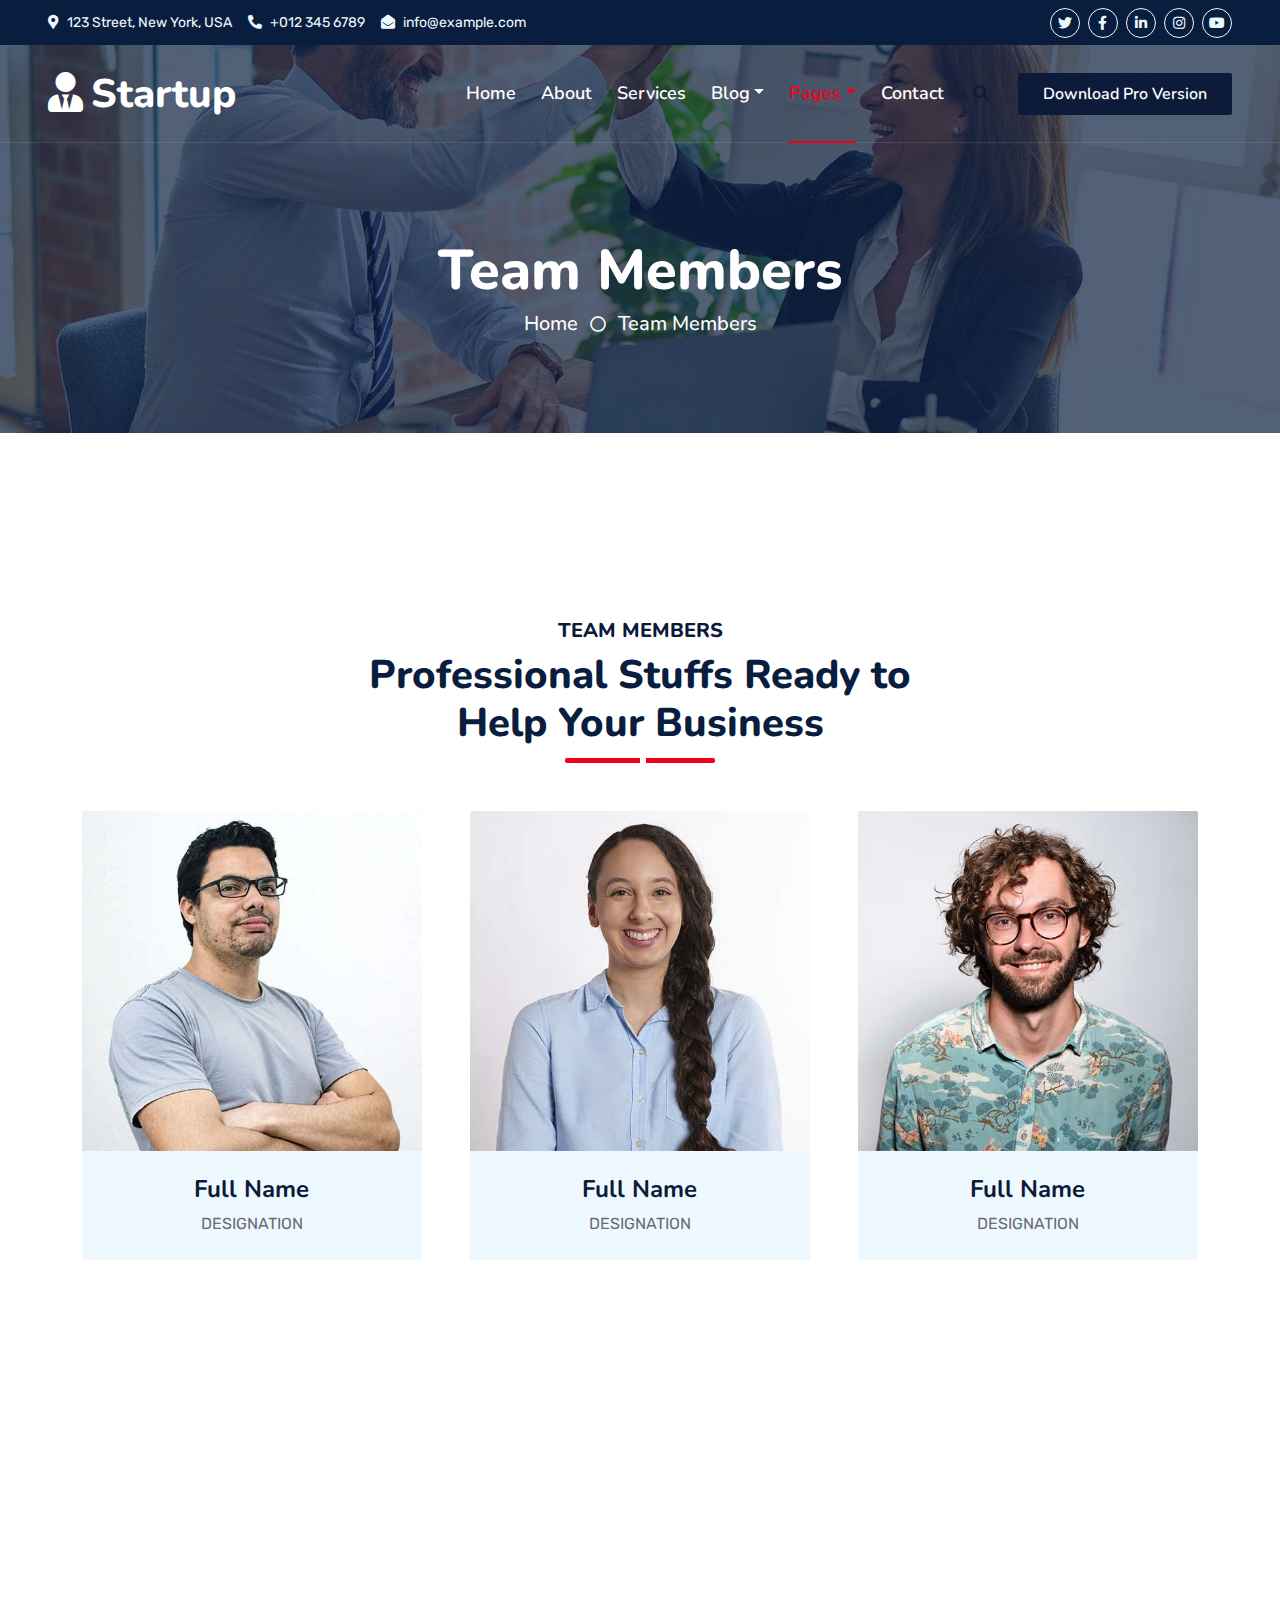
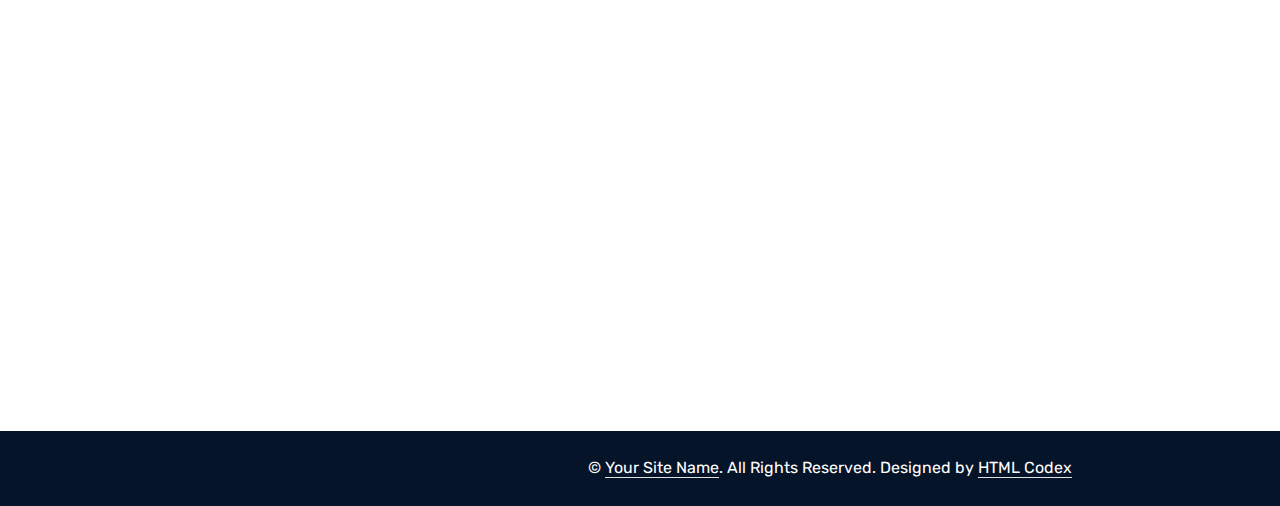
<file: team.html>
<!DOCTYPE html>
<html lang="en">

<head>
    <meta charset="utf-8">
    <title>Startup - Startup Website Template</title>
    <meta content="width=device-width, initial-scale=1.0" name="viewport">
    <meta content="Free HTML Templates" name="keywords">
    <meta content="Free HTML Templates" name="description">

    <!-- Favicon -->
    <link href="img/favicon.ico" rel="icon">

    <!-- Google Web Fonts -->
    <link rel="preconnect" href="https://fonts.googleapis.com">
    <link rel="preconnect" href="https://fonts.gstatic.com" crossorigin>
    <link href="https://fonts.googleapis.com/css2?family=Nunito:wght@400;600;700;800&family=Rubik:wght@400;500;600;700&display=swap" rel="stylesheet">

    <!-- Icon Font Stylesheet -->
    <link href="https://cdnjs.cloudflare.com/ajax/libs/font-awesome/5.10.0/css/all.min.css" rel="stylesheet">
    <link href="https://cdn.jsdelivr.net/npm/bootstrap-icons@1.4.1/font/bootstrap-icons.css" rel="stylesheet">

    <!-- Libraries Stylesheet -->
    <link href="lib/owlcarousel/assets/owl.carousel.min.css" rel="stylesheet">
    <link href="lib/animate/animate.min.css" rel="stylesheet">

    <!-- Customized Bootstrap Stylesheet -->
    <link href="css/bootstrap.min.css" rel="stylesheet">

    <!-- Template Stylesheet -->
    <link href="css/style.css" rel="stylesheet">
</head>

<body>
    <!-- Spinner Start -->
    <div id="spinner" class="show bg-white position-fixed translate-middle w-100 vh-100 top-50 start-50 d-flex align-items-center justify-content-center">
        <div class="spinner"></div>
    </div>
    <!-- Spinner End -->


    <!-- Topbar Start -->
    <div class="container-fluid bg-dark px-5 d-none d-lg-block">
        <div class="row gx-0">
            <div class="col-lg-8 text-center text-lg-start mb-2 mb-lg-0">
                <div class="d-inline-flex align-items-center" style="height: 45px;">
                    <small class="me-3 text-light"><i class="fa fa-map-marker-alt me-2"></i>123 Street, New York, USA</small>
                    <small class="me-3 text-light"><i class="fa fa-phone-alt me-2"></i>+012 345 6789</small>
                    <small class="text-light"><i class="fa fa-envelope-open me-2"></i>info@example.com</small>
                </div>
            </div>
            <div class="col-lg-4 text-center text-lg-end">
                <div class="d-inline-flex align-items-center" style="height: 45px;">
                    <a class="btn btn-sm btn-outline-light btn-sm-square rounded-circle me-2" href=""><i class="fab fa-twitter fw-normal"></i></a>
                    <a class="btn btn-sm btn-outline-light btn-sm-square rounded-circle me-2" href=""><i class="fab fa-facebook-f fw-normal"></i></a>
                    <a class="btn btn-sm btn-outline-light btn-sm-square rounded-circle me-2" href=""><i class="fab fa-linkedin-in fw-normal"></i></a>
                    <a class="btn btn-sm btn-outline-light btn-sm-square rounded-circle me-2" href=""><i class="fab fa-instagram fw-normal"></i></a>
                    <a class="btn btn-sm btn-outline-light btn-sm-square rounded-circle" href=""><i class="fab fa-youtube fw-normal"></i></a>
                </div>
            </div>
        </div>
    </div>
    <!-- Topbar End -->


    <!-- Navbar Start -->
    <div class="container-fluid position-relative p-0">
        <nav class="navbar navbar-expand-lg navbar-dark px-5 py-3 py-lg-0">
            <a href="index.html" class="navbar-brand p-0">
                <h1 class="m-0"><i class="fa fa-user-tie me-2"></i>Startup</h1>
            </a>
            <button class="navbar-toggler" type="button" data-bs-toggle="collapse" data-bs-target="#navbarCollapse">
                <span class="fa fa-bars"></span>
            </button>
            <div class="collapse navbar-collapse" id="navbarCollapse">
                <div class="navbar-nav ms-auto py-0">
                    <a href="index.html" class="nav-item nav-link">Home</a>
                    <a href="about.html" class="nav-item nav-link">About</a>
                    <a href="service.html" class="nav-item nav-link">Services</a>
                    <div class="nav-item dropdown">
                        <a href="#" class="nav-link dropdown-toggle" data-bs-toggle="dropdown">Blog</a>
                        <div class="dropdown-menu m-0">
                            <a href="blog.html" class="dropdown-item">Blog Grid</a>
                            <a href="detail.html" class="dropdown-item">Blog Detail</a>
                        </div>
                    </div>
                    <div class="nav-item dropdown">
                        <a href="#" class="nav-link dropdown-toggle active" data-bs-toggle="dropdown">Pages</a>
                        <div class="dropdown-menu m-0">
                            <a href="price.html" class="dropdown-item">Pricing Plan</a>
                            <a href="feature.html" class="dropdown-item">Our features</a>
                            <a href="team.html" class="dropdown-item active">Team Members</a>
                            <a href="testimonial.html" class="dropdown-item">Testimonial</a>
                            <a href="quote.html" class="dropdown-item">Free Quote</a>
                        </div>
                    </div>
                    <a href="contact.html" class="nav-item nav-link">Contact</a>
                </div>
                <butaton type="button" class="btn text-primary ms-3" data-bs-toggle="modal" data-bs-target="#searchModal"><i class="fa fa-search"></i></butaton>
                <a href="https://htmlcodex.com/startup-company-website-template" class="btn btn-primary py-2 px-4 ms-3">Download Pro Version</a>
            </div>
        </nav>

        <div class="container-fluid bg-primary py-5 bg-header" style="margin-bottom: 90px;">
            <div class="row py-5">
                <div class="col-12 pt-lg-5 mt-lg-5 text-center">
                    <h1 class="display-4 text-white animated zoomIn">Team Members</h1>
                    <a href="" class="h5 text-white">Home</a>
                    <i class="far fa-circle text-white px-2"></i>
                    <a href="" class="h5 text-white">Team Members</a>
                </div>
            </div>
        </div>
    </div>
    <!-- Navbar End -->


    <!-- Full Screen Search Start -->
    <div class="modal fade" id="searchModal" tabindex="-1">
        <div class="modal-dialog modal-fullscreen">
            <div class="modal-content" style="background: rgba(9, 30, 62, .7);">
                <div class="modal-header border-0">
                    <button type="button" class="btn bg-white btn-close" data-bs-dismiss="modal" aria-label="Close"></button>
                </div>
                <div class="modal-body d-flex align-items-center justify-content-center">
                    <div class="input-group" style="max-width: 600px;">
                        <input type="text" class="form-control bg-transparent border-primary p-3" placeholder="Type search keyword">
                        <button class="btn btn-primary px-4"><i class="bi bi-search"></i></button>
                    </div>
                </div>
            </div>
        </div>
    </div>
    <!-- Full Screen Search End -->


    <!-- Team Start -->
    <div class="container-fluid py-5 wow fadeInUp" data-wow-delay="0.1s">
        <div class="container py-5">
            <div class="section-title text-center position-relative pb-3 mb-5 mx-auto" style="max-width: 600px;">
                <h5 class="fw-bold text-primary text-uppercase">Team Members</h5>
                <h1 class="mb-0">Professional Stuffs Ready to Help Your Business</h1>
            </div>
            <div class="row g-5">
                <div class="col-lg-4 wow slideInUp" data-wow-delay="0.3s">
                    <div class="team-item bg-light rounded overflow-hidden">
                        <div class="team-img position-relative overflow-hidden">
                            <img class="img-fluid w-100" src="img/team-1.jpg" alt="">
                            <div class="team-social">
                                <a class="btn btn-lg btn-primary btn-lg-square rounded" href=""><i class="fab fa-twitter fw-normal"></i></a>
                                <a class="btn btn-lg btn-primary btn-lg-square rounded" href=""><i class="fab fa-facebook-f fw-normal"></i></a>
                                <a class="btn btn-lg btn-primary btn-lg-square rounded" href=""><i class="fab fa-instagram fw-normal"></i></a>
                                <a class="btn btn-lg btn-primary btn-lg-square rounded" href=""><i class="fab fa-linkedin-in fw-normal"></i></a>
                            </div>
                        </div>
                        <div class="text-center py-4">
                            <h4 class="text-primary">Full Name</h4>
                            <p class="text-uppercase m-0">Designation</p>
                        </div>
                    </div>
                </div>
                <div class="col-lg-4 wow slideInUp" data-wow-delay="0.6s">
                    <div class="team-item bg-light rounded overflow-hidden">
                        <div class="team-img position-relative overflow-hidden">
                            <img class="img-fluid w-100" src="img/team-2.jpg" alt="">
                            <div class="team-social">
                                <a class="btn btn-lg btn-primary btn-lg-square rounded" href=""><i class="fab fa-twitter fw-normal"></i></a>
                                <a class="btn btn-lg btn-primary btn-lg-square rounded" href=""><i class="fab fa-facebook-f fw-normal"></i></a>
                                <a class="btn btn-lg btn-primary btn-lg-square rounded" href=""><i class="fab fa-instagram fw-normal"></i></a>
                                <a class="btn btn-lg btn-primary btn-lg-square rounded" href=""><i class="fab fa-linkedin-in fw-normal"></i></a>
                            </div>
                        </div>
                        <div class="text-center py-4">
                            <h4 class="text-primary">Full Name</h4>
                            <p class="text-uppercase m-0">Designation</p>
                        </div>
                    </div>
                </div>
                <div class="col-lg-4 wow slideInUp" data-wow-delay="0.9s">
                    <div class="team-item bg-light rounded overflow-hidden">
                        <div class="team-img position-relative overflow-hidden">
                            <img class="img-fluid w-100" src="img/team-3.jpg" alt="">
                            <div class="team-social">
                                <a class="btn btn-lg btn-primary btn-lg-square rounded" href=""><i class="fab fa-twitter fw-normal"></i></a>
                                <a class="btn btn-lg btn-primary btn-lg-square rounded" href=""><i class="fab fa-facebook-f fw-normal"></i></a>
                                <a class="btn btn-lg btn-primary btn-lg-square rounded" href=""><i class="fab fa-instagram fw-normal"></i></a>
                                <a class="btn btn-lg btn-primary btn-lg-square rounded" href=""><i class="fab fa-linkedin-in fw-normal"></i></a>
                            </div>
                        </div>
                        <div class="text-center py-4">
                            <h4 class="text-primary">Full Name</h4>
                            <p class="text-uppercase m-0">Designation</p>
                        </div>
                    </div>
                </div>
            </div>
        </div>
    </div>
    <!-- Team End -->


    <!-- Vendor Start -->
    <div class="container-fluid py-5 wow fadeInUp" data-wow-delay="0.1s">
        <div class="container py-5 mb-5">
            <div class="bg-white">
                <div class="owl-carousel vendor-carousel">
                    <img src="img/vendor-1.jpg" alt="">
                    <img src="img/vendor-2.jpg" alt="">
                    <img src="img/vendor-3.jpg" alt="">
                    <img src="img/vendor-4.jpg" alt="">
                    <img src="img/vendor-5.jpg" alt="">
                    <img src="img/vendor-6.jpg" alt="">
                    <img src="img/vendor-7.jpg" alt="">
                    <img src="img/vendor-8.jpg" alt="">
                    <img src="img/vendor-9.jpg" alt="">
                </div>
            </div>
        </div>
    </div>
    <!-- Vendor End -->
    

    <!-- Footer Start -->
    <div class="container-fluid bg-dark text-light mt-5 wow fadeInUp" data-wow-delay="0.1s">
        <div class="container">
            <div class="row gx-5">
                <div class="col-lg-4 col-md-6 footer-about">
                    <div class="d-flex flex-column align-items-center justify-content-center text-center h-100 bg-primary p-4">
                        <a href="index.html" class="navbar-brand">
                            <h1 class="m-0 text-white"><i class="fa fa-user-tie me-2"></i>Startup</h1>
                        </a>
                        <p class="mt-3 mb-4">Lorem diam sit erat dolor elitr et, diam lorem justo amet clita stet eos sit. Elitr dolor duo lorem, elitr clita ipsum sea. Diam amet erat lorem stet eos. Diam amet et kasd eos duo.</p>
                        <form action="">
                            <div class="input-group">
                                <input type="text" class="form-control border-white p-3" placeholder="Your Email">
                                <button class="btn btn-dark">Sign Up</button>
                            </div>
                        </form>
                    </div>
                </div>
                <div class="col-lg-8 col-md-6">
                    <div class="row gx-5">
                        <div class="col-lg-4 col-md-12 pt-5 mb-5">
                            <div class="section-title section-title-sm position-relative pb-3 mb-4">
                                <h3 class="text-light mb-0">Get In Touch</h3>
                            </div>
                            <div class="d-flex mb-2">
                                <i class="bi bi-geo-alt text-primary me-2"></i>
                                <p class="mb-0">123 Street, New York, USA</p>
                            </div>
                            <div class="d-flex mb-2">
                                <i class="bi bi-envelope-open text-primary me-2"></i>
                                <p class="mb-0">info@example.com</p>
                            </div>
                            <div class="d-flex mb-2">
                                <i class="bi bi-telephone text-primary me-2"></i>
                                <p class="mb-0">+012 345 67890</p>
                            </div>
                            <div class="d-flex mt-4">
                                <a class="btn btn-primary btn-square me-2" href="#"><i class="fab fa-twitter fw-normal"></i></a>
                                <a class="btn btn-primary btn-square me-2" href="#"><i class="fab fa-facebook-f fw-normal"></i></a>
                                <a class="btn btn-primary btn-square me-2" href="#"><i class="fab fa-linkedin-in fw-normal"></i></a>
                                <a class="btn btn-primary btn-square" href="#"><i class="fab fa-instagram fw-normal"></i></a>
                            </div>
                        </div>
                        <div class="col-lg-4 col-md-12 pt-0 pt-lg-5 mb-5">
                            <div class="section-title section-title-sm position-relative pb-3 mb-4">
                                <h3 class="text-light mb-0">Quick Links</h3>
                            </div>
                            <div class="link-animated d-flex flex-column justify-content-start">
                                <a class="text-light mb-2" href="#"><i class="bi bi-arrow-right text-primary me-2"></i>Home</a>
                                <a class="text-light mb-2" href="#"><i class="bi bi-arrow-right text-primary me-2"></i>About Us</a>
                                <a class="text-light mb-2" href="#"><i class="bi bi-arrow-right text-primary me-2"></i>Our Services</a>
                                <a class="text-light mb-2" href="#"><i class="bi bi-arrow-right text-primary me-2"></i>Meet The Team</a>
                                <a class="text-light mb-2" href="#"><i class="bi bi-arrow-right text-primary me-2"></i>Latest Blog</a>
                                <a class="text-light" href="#"><i class="bi bi-arrow-right text-primary me-2"></i>Contact Us</a>
                            </div>
                        </div>
                        <div class="col-lg-4 col-md-12 pt-0 pt-lg-5 mb-5">
                            <div class="section-title section-title-sm position-relative pb-3 mb-4">
                                <h3 class="text-light mb-0">Popular Links</h3>
                            </div>
                            <div class="link-animated d-flex flex-column justify-content-start">
                                <a class="text-light mb-2" href="#"><i class="bi bi-arrow-right text-primary me-2"></i>Home</a>
                                <a class="text-light mb-2" href="#"><i class="bi bi-arrow-right text-primary me-2"></i>About Us</a>
                                <a class="text-light mb-2" href="#"><i class="bi bi-arrow-right text-primary me-2"></i>Our Services</a>
                                <a class="text-light mb-2" href="#"><i class="bi bi-arrow-right text-primary me-2"></i>Meet The Team</a>
                                <a class="text-light mb-2" href="#"><i class="bi bi-arrow-right text-primary me-2"></i>Latest Blog</a>
                                <a class="text-light" href="#"><i class="bi bi-arrow-right text-primary me-2"></i>Contact Us</a>
                            </div>
                        </div>
                    </div>
                </div>
            </div>
        </div>
    </div>
    <div class="container-fluid text-white" style="background: #061429;">
        <div class="container text-center">
            <div class="row justify-content-end">
                <div class="col-lg-8 col-md-6">
                    <div class="d-flex align-items-center justify-content-center" style="height: 75px;">
                        <p class="mb-0">&copy; <a class="text-white border-bottom" href="#">Your Site Name</a>. All Rights Reserved. 
						
						<!--/*** This template is free as long as you keep the footer author’s credit link/attribution link/backlink. If you'd like to use the template without the footer author’s credit link/attribution link/backlink, you can purchase the Credit Removal License from "https://htmlcodex.com/credit-removal". Thank you for your support. ***/-->
						Designed by <a class="text-white border-bottom" href="https://htmlcodex.com">HTML Codex</a></p>
                    </div>
                </div>
            </div>
        </div>
    </div>
    <!-- Footer End -->


    <!-- Back to Top -->
    <a href="#" class="btn btn-lg btn-primary btn-lg-square rounded back-to-top"><i class="bi bi-arrow-up"></i></a>


    <!-- JavaScript Libraries -->
    <script src="https://code.jquery.com/jquery-3.4.1.min.js"></script>
    <script src="https://cdn.jsdelivr.net/npm/bootstrap@5.0.0/dist/js/bootstrap.bundle.min.js"></script>
    <script src="lib/wow/wow.min.js"></script>
    <script src="lib/easing/easing.min.js"></script>
    <script src="lib/waypoints/waypoints.min.js"></script>
    <script src="lib/counterup/counterup.min.js"></script>
    <script src="lib/owlcarousel/owl.carousel.min.js"></script>

    <!-- Template Javascript -->
    <script src="js/main.js"></script>
</body>

</html>
</file>
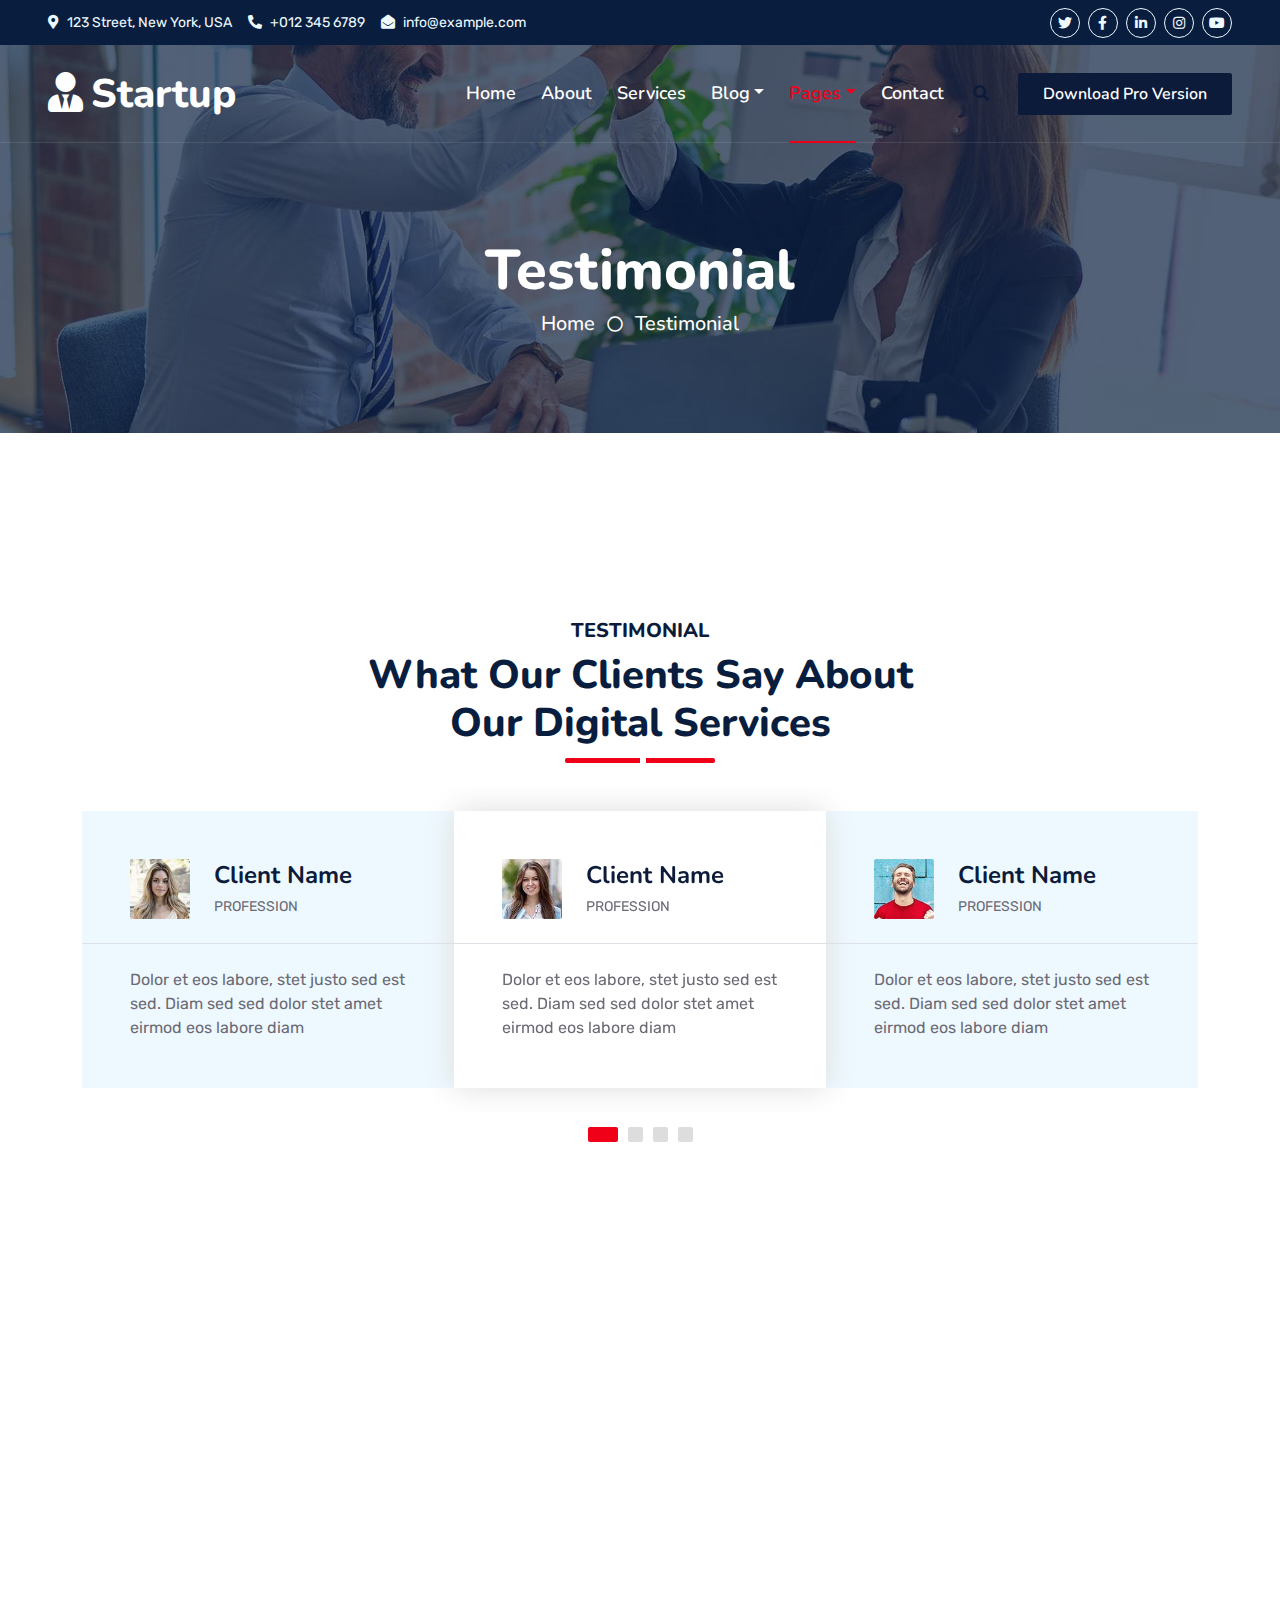
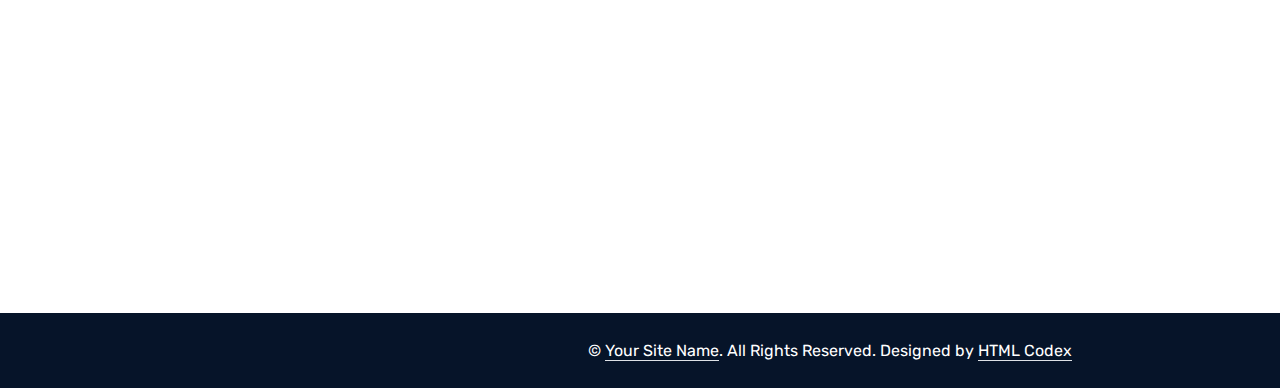
<file: testimonial.html>
<!DOCTYPE html>
<html lang="en">

<head>
    <meta charset="utf-8">
    <title>Startup - Startup Website Template</title>
    <meta content="width=device-width, initial-scale=1.0" name="viewport">
    <meta content="Free HTML Templates" name="keywords">
    <meta content="Free HTML Templates" name="description">

    <!-- Favicon -->
    <link href="img/favicon.ico" rel="icon">

    <!-- Google Web Fonts -->
    <link rel="preconnect" href="https://fonts.googleapis.com">
    <link rel="preconnect" href="https://fonts.gstatic.com" crossorigin>
    <link href="https://fonts.googleapis.com/css2?family=Nunito:wght@400;600;700;800&family=Rubik:wght@400;500;600;700&display=swap" rel="stylesheet">

    <!-- Icon Font Stylesheet -->
    <link href="https://cdnjs.cloudflare.com/ajax/libs/font-awesome/5.10.0/css/all.min.css" rel="stylesheet">
    <link href="https://cdn.jsdelivr.net/npm/bootstrap-icons@1.4.1/font/bootstrap-icons.css" rel="stylesheet">

    <!-- Libraries Stylesheet -->
    <link href="lib/owlcarousel/assets/owl.carousel.min.css" rel="stylesheet">
    <link href="lib/animate/animate.min.css" rel="stylesheet">

    <!-- Customized Bootstrap Stylesheet -->
    <link href="css/bootstrap.min.css" rel="stylesheet">

    <!-- Template Stylesheet -->
    <link href="css/style.css" rel="stylesheet">
</head>

<body>
    <!-- Spinner Start -->
    <div id="spinner" class="show bg-white position-fixed translate-middle w-100 vh-100 top-50 start-50 d-flex align-items-center justify-content-center">
        <div class="spinner"></div>
    </div>
    <!-- Spinner End -->


    <!-- Topbar Start -->
    <div class="container-fluid bg-dark px-5 d-none d-lg-block">
        <div class="row gx-0">
            <div class="col-lg-8 text-center text-lg-start mb-2 mb-lg-0">
                <div class="d-inline-flex align-items-center" style="height: 45px;">
                    <small class="me-3 text-light"><i class="fa fa-map-marker-alt me-2"></i>123 Street, New York, USA</small>
                    <small class="me-3 text-light"><i class="fa fa-phone-alt me-2"></i>+012 345 6789</small>
                    <small class="text-light"><i class="fa fa-envelope-open me-2"></i>info@example.com</small>
                </div>
            </div>
            <div class="col-lg-4 text-center text-lg-end">
                <div class="d-inline-flex align-items-center" style="height: 45px;">
                    <a class="btn btn-sm btn-outline-light btn-sm-square rounded-circle me-2" href=""><i class="fab fa-twitter fw-normal"></i></a>
                    <a class="btn btn-sm btn-outline-light btn-sm-square rounded-circle me-2" href=""><i class="fab fa-facebook-f fw-normal"></i></a>
                    <a class="btn btn-sm btn-outline-light btn-sm-square rounded-circle me-2" href=""><i class="fab fa-linkedin-in fw-normal"></i></a>
                    <a class="btn btn-sm btn-outline-light btn-sm-square rounded-circle me-2" href=""><i class="fab fa-instagram fw-normal"></i></a>
                    <a class="btn btn-sm btn-outline-light btn-sm-square rounded-circle" href=""><i class="fab fa-youtube fw-normal"></i></a>
                </div>
            </div>
        </div>
    </div>
    <!-- Topbar End -->


    <!-- Navbar Start -->
    <div class="container-fluid position-relative p-0">
        <nav class="navbar navbar-expand-lg navbar-dark px-5 py-3 py-lg-0">
            <a href="index.html" class="navbar-brand p-0">
                <h1 class="m-0"><i class="fa fa-user-tie me-2"></i>Startup</h1>
            </a>
            <button class="navbar-toggler" type="button" data-bs-toggle="collapse" data-bs-target="#navbarCollapse">
                <span class="fa fa-bars"></span>
            </button>
            <div class="collapse navbar-collapse" id="navbarCollapse">
                <div class="navbar-nav ms-auto py-0">
                    <a href="index.html" class="nav-item nav-link">Home</a>
                    <a href="about.html" class="nav-item nav-link">About</a>
                    <a href="service.html" class="nav-item nav-link">Services</a>
                    <div class="nav-item dropdown">
                        <a href="#" class="nav-link dropdown-toggle" data-bs-toggle="dropdown">Blog</a>
                        <div class="dropdown-menu m-0">
                            <a href="blog.html" class="dropdown-item">Blog Grid</a>
                            <a href="detail.html" class="dropdown-item">Blog Detail</a>
                        </div>
                    </div>
                    <div class="nav-item dropdown">
                        <a href="#" class="nav-link dropdown-toggle active" data-bs-toggle="dropdown">Pages</a>
                        <div class="dropdown-menu m-0">
                            <a href="price.html" class="dropdown-item">Pricing Plan</a>
                            <a href="feature.html" class="dropdown-item">Our features</a>
                            <a href="team.html" class="dropdown-item">Team Members</a>
                            <a href="testimonial.html" class="dropdown-item active">Testimonial</a>
                            <a href="quote.html" class="dropdown-item">Free Quote</a>
                        </div>
                    </div>
                    <a href="contact.html" class="nav-item nav-link">Contact</a>
                </div>
                <butaton type="button" class="btn text-primary ms-3" data-bs-toggle="modal" data-bs-target="#searchModal"><i class="fa fa-search"></i></butaton>
                <a href="https://htmlcodex.com/startup-company-website-template" class="btn btn-primary py-2 px-4 ms-3">Download Pro Version</a>
            </div>
        </nav>

        <div class="container-fluid bg-primary py-5 bg-header" style="margin-bottom: 90px;">
            <div class="row py-5">
                <div class="col-12 pt-lg-5 mt-lg-5 text-center">
                    <h1 class="display-4 text-white animated zoomIn">Testimonial</h1>
                    <a href="" class="h5 text-white">Home</a>
                    <i class="far fa-circle text-white px-2"></i>
                    <a href="" class="h5 text-white">Testimonial</a>
                </div>
            </div>
        </div>
    </div>
    <!-- Navbar End -->


    <!-- Full Screen Search Start -->
    <div class="modal fade" id="searchModal" tabindex="-1">
        <div class="modal-dialog modal-fullscreen">
            <div class="modal-content" style="background: rgba(9, 30, 62, .7);">
                <div class="modal-header border-0">
                    <button type="button" class="btn bg-white btn-close" data-bs-dismiss="modal" aria-label="Close"></button>
                </div>
                <div class="modal-body d-flex align-items-center justify-content-center">
                    <div class="input-group" style="max-width: 600px;">
                        <input type="text" class="form-control bg-transparent border-primary p-3" placeholder="Type search keyword">
                        <button class="btn btn-primary px-4"><i class="bi bi-search"></i></button>
                    </div>
                </div>
            </div>
        </div>
    </div>
    <!-- Full Screen Search End -->


    <!-- Testimonial Start -->
    <div class="container-fluid py-5 wow fadeInUp" data-wow-delay="0.1s">
        <div class="container py-5">
            <div class="section-title text-center position-relative pb-3 mb-4 mx-auto" style="max-width: 600px;">
                <h5 class="fw-bold text-primary text-uppercase">Testimonial</h5>
                <h1 class="mb-0">What Our Clients Say About Our Digital Services</h1>
            </div>
            <div class="owl-carousel testimonial-carousel wow fadeInUp" data-wow-delay="0.6s">
                <div class="testimonial-item bg-light my-4">
                    <div class="d-flex align-items-center border-bottom pt-5 pb-4 px-5">
                        <img class="img-fluid rounded" src="img/testimonial-1.jpg" style="width: 60px; height: 60px;" >
                        <div class="ps-4">
                            <h4 class="text-primary mb-1">Client Name</h4>
                            <small class="text-uppercase">Profession</small>
                        </div>
                    </div>
                    <div class="pt-4 pb-5 px-5">
                        Dolor et eos labore, stet justo sed est sed. Diam sed sed dolor stet amet eirmod eos labore diam
                    </div>
                </div>
                <div class="testimonial-item bg-light my-4">
                    <div class="d-flex align-items-center border-bottom pt-5 pb-4 px-5">
                        <img class="img-fluid rounded" src="img/testimonial-2.jpg" style="width: 60px; height: 60px;" >
                        <div class="ps-4">
                            <h4 class="text-primary mb-1">Client Name</h4>
                            <small class="text-uppercase">Profession</small>
                        </div>
                    </div>
                    <div class="pt-4 pb-5 px-5">
                        Dolor et eos labore, stet justo sed est sed. Diam sed sed dolor stet amet eirmod eos labore diam
                    </div>
                </div>
                <div class="testimonial-item bg-light my-4">
                    <div class="d-flex align-items-center border-bottom pt-5 pb-4 px-5">
                        <img class="img-fluid rounded" src="img/testimonial-3.jpg" style="width: 60px; height: 60px;" >
                        <div class="ps-4">
                            <h4 class="text-primary mb-1">Client Name</h4>
                            <small class="text-uppercase">Profession</small>
                        </div>
                    </div>
                    <div class="pt-4 pb-5 px-5">
                        Dolor et eos labore, stet justo sed est sed. Diam sed sed dolor stet amet eirmod eos labore diam
                    </div>
                </div>
                <div class="testimonial-item bg-light my-4">
                    <div class="d-flex align-items-center border-bottom pt-5 pb-4 px-5">
                        <img class="img-fluid rounded" src="img/testimonial-4.jpg" style="width: 60px; height: 60px;" >
                        <div class="ps-4">
                            <h4 class="text-primary mb-1">Client Name</h4>
                            <small class="text-uppercase">Profession</small>
                        </div>
                    </div>
                    <div class="pt-4 pb-5 px-5">
                        Dolor et eos labore, stet justo sed est sed. Diam sed sed dolor stet amet eirmod eos labore diam
                    </div>
                </div>
            </div>
        </div>
    </div>
    <!-- Testimonial End -->


    <!-- Vendor Start -->
    <div class="container-fluid py-5 wow fadeInUp" data-wow-delay="0.1s">
        <div class="container py-5 mb-5">
            <div class="bg-white">
                <div class="owl-carousel vendor-carousel">
                    <img src="img/vendor-1.jpg" alt="">
                    <img src="img/vendor-2.jpg" alt="">
                    <img src="img/vendor-3.jpg" alt="">
                    <img src="img/vendor-4.jpg" alt="">
                    <img src="img/vendor-5.jpg" alt="">
                    <img src="img/vendor-6.jpg" alt="">
                    <img src="img/vendor-7.jpg" alt="">
                    <img src="img/vendor-8.jpg" alt="">
                    <img src="img/vendor-9.jpg" alt="">
                </div>
            </div>
        </div>
    </div>
    <!-- Vendor End -->
    

    <!-- Footer Start -->
    <div class="container-fluid bg-dark text-light mt-5 wow fadeInUp" data-wow-delay="0.1s">
        <div class="container">
            <div class="row gx-5">
                <div class="col-lg-4 col-md-6 footer-about">
                    <div class="d-flex flex-column align-items-center justify-content-center text-center h-100 bg-primary p-4">
                        <a href="index.html" class="navbar-brand">
                            <h1 class="m-0 text-white"><i class="fa fa-user-tie me-2"></i>Startup</h1>
                        </a>
                        <p class="mt-3 mb-4">Lorem diam sit erat dolor elitr et, diam lorem justo amet clita stet eos sit. Elitr dolor duo lorem, elitr clita ipsum sea. Diam amet erat lorem stet eos. Diam amet et kasd eos duo.</p>
                        <form action="">
                            <div class="input-group">
                                <input type="text" class="form-control border-white p-3" placeholder="Your Email">
                                <button class="btn btn-dark">Sign Up</button>
                            </div>
                        </form>
                    </div>
                </div>
                <div class="col-lg-8 col-md-6">
                    <div class="row gx-5">
                        <div class="col-lg-4 col-md-12 pt-5 mb-5">
                            <div class="section-title section-title-sm position-relative pb-3 mb-4">
                                <h3 class="text-light mb-0">Get In Touch</h3>
                            </div>
                            <div class="d-flex mb-2">
                                <i class="bi bi-geo-alt text-primary me-2"></i>
                                <p class="mb-0">123 Street, New York, USA</p>
                            </div>
                            <div class="d-flex mb-2">
                                <i class="bi bi-envelope-open text-primary me-2"></i>
                                <p class="mb-0">info@example.com</p>
                            </div>
                            <div class="d-flex mb-2">
                                <i class="bi bi-telephone text-primary me-2"></i>
                                <p class="mb-0">+012 345 67890</p>
                            </div>
                            <div class="d-flex mt-4">
                                <a class="btn btn-primary btn-square me-2" href="#"><i class="fab fa-twitter fw-normal"></i></a>
                                <a class="btn btn-primary btn-square me-2" href="#"><i class="fab fa-facebook-f fw-normal"></i></a>
                                <a class="btn btn-primary btn-square me-2" href="#"><i class="fab fa-linkedin-in fw-normal"></i></a>
                                <a class="btn btn-primary btn-square" href="#"><i class="fab fa-instagram fw-normal"></i></a>
                            </div>
                        </div>
                        <div class="col-lg-4 col-md-12 pt-0 pt-lg-5 mb-5">
                            <div class="section-title section-title-sm position-relative pb-3 mb-4">
                                <h3 class="text-light mb-0">Quick Links</h3>
                            </div>
                            <div class="link-animated d-flex flex-column justify-content-start">
                                <a class="text-light mb-2" href="#"><i class="bi bi-arrow-right text-primary me-2"></i>Home</a>
                                <a class="text-light mb-2" href="#"><i class="bi bi-arrow-right text-primary me-2"></i>About Us</a>
                                <a class="text-light mb-2" href="#"><i class="bi bi-arrow-right text-primary me-2"></i>Our Services</a>
                                <a class="text-light mb-2" href="#"><i class="bi bi-arrow-right text-primary me-2"></i>Meet The Team</a>
                                <a class="text-light mb-2" href="#"><i class="bi bi-arrow-right text-primary me-2"></i>Latest Blog</a>
                                <a class="text-light" href="#"><i class="bi bi-arrow-right text-primary me-2"></i>Contact Us</a>
                            </div>
                        </div>
                        <div class="col-lg-4 col-md-12 pt-0 pt-lg-5 mb-5">
                            <div class="section-title section-title-sm position-relative pb-3 mb-4">
                                <h3 class="text-light mb-0">Popular Links</h3>
                            </div>
                            <div class="link-animated d-flex flex-column justify-content-start">
                                <a class="text-light mb-2" href="#"><i class="bi bi-arrow-right text-primary me-2"></i>Home</a>
                                <a class="text-light mb-2" href="#"><i class="bi bi-arrow-right text-primary me-2"></i>About Us</a>
                                <a class="text-light mb-2" href="#"><i class="bi bi-arrow-right text-primary me-2"></i>Our Services</a>
                                <a class="text-light mb-2" href="#"><i class="bi bi-arrow-right text-primary me-2"></i>Meet The Team</a>
                                <a class="text-light mb-2" href="#"><i class="bi bi-arrow-right text-primary me-2"></i>Latest Blog</a>
                                <a class="text-light" href="#"><i class="bi bi-arrow-right text-primary me-2"></i>Contact Us</a>
                            </div>
                        </div>
                    </div>
                </div>
            </div>
        </div>
    </div>
    <div class="container-fluid text-white" style="background: #061429;">
        <div class="container text-center">
            <div class="row justify-content-end">
                <div class="col-lg-8 col-md-6">
                    <div class="d-flex align-items-center justify-content-center" style="height: 75px;">
                        <p class="mb-0">&copy; <a class="text-white border-bottom" href="#">Your Site Name</a>. All Rights Reserved. 
						
						<!--/*** This template is free as long as you keep the footer author’s credit link/attribution link/backlink. If you'd like to use the template without the footer author’s credit link/attribution link/backlink, you can purchase the Credit Removal License from "https://htmlcodex.com/credit-removal". Thank you for your support. ***/-->
						Designed by <a class="text-white border-bottom" href="https://htmlcodex.com">HTML Codex</a></p>
                    </div>
                </div>
            </div>
        </div>
    </div>
    <!-- Footer End -->


    <!-- Back to Top -->
    <a href="#" class="btn btn-lg btn-primary btn-lg-square rounded back-to-top"><i class="bi bi-arrow-up"></i></a>


    <!-- JavaScript Libraries -->
    <script src="https://code.jquery.com/jquery-3.4.1.min.js"></script>
    <script src="https://cdn.jsdelivr.net/npm/bootstrap@5.0.0/dist/js/bootstrap.bundle.min.js"></script>
    <script src="lib/wow/wow.min.js"></script>
    <script src="lib/easing/easing.min.js"></script>
    <script src="lib/waypoints/waypoints.min.js"></script>
    <script src="lib/counterup/counterup.min.js"></script>
    <script src="lib/owlcarousel/owl.carousel.min.js"></script>

    <!-- Template Javascript -->
    <script src="js/main.js"></script>
</body>

</html>
</file>
<file: css/style.css>
/********** Template CSS **********/
:root {
  --primary: #0c1b3a;
  --secondary: #f00018;
  --light: #eef9ff;
  --dark: #091e3e;
}

/*** Spinner ***/
.spinner {
  width: 40px;
  height: 40px;
  background: var(--primary);
  margin: 100px auto;
  -webkit-animation: sk-rotateplane 1.2s infinite ease-in-out;
  animation: sk-rotateplane 1.2s infinite ease-in-out;
}

@-webkit-keyframes sk-rotateplane {
  0% {
    -webkit-transform: perspective(120px);
  }
  50% {
    -webkit-transform: perspective(120px) rotateY(180deg);
  }
  100% {
    -webkit-transform: perspective(120px) rotateY(180deg) rotateX(180deg);
  }
}

@keyframes sk-rotateplane {
  0% {
    transform: perspective(120px) rotateX(0deg) rotateY(0deg);
    -webkit-transform: perspective(120px) rotateX(0deg) rotateY(0deg);
  }
  50% {
    transform: perspective(120px) rotateX(-180.1deg) rotateY(0deg);
    -webkit-transform: perspective(120px) rotateX(-180.1deg) rotateY(0deg);
  }
  100% {
    transform: perspective(120px) rotateX(-180deg) rotateY(-179.9deg);
    -webkit-transform: perspective(120px) rotateX(-180deg) rotateY(-179.9deg);
  }
}

#spinner {
  opacity: 0;
  visibility: hidden;
  transition: opacity 0.5s ease-out, visibility 0s linear 0.5s;
  z-index: 99999;
}

#spinner.show {
  transition: opacity 0.5s ease-out, visibility 0s linear 0s;
  visibility: visible;
  opacity: 1;
}

/*** Heading ***/
h1,
h2,
.fw-bold {
  font-weight: 800 !important;
}

h3,
h4,
.fw-semi-bold {
  font-weight: 700 !important;
}

h5,
h6,
.fw-medium {
  font-weight: 600 !important;
}

/*** Button ***/
.btn {
  font-family: "Nunito", sans-serif;
  font-weight: 600;
  transition: 0.5s;
}

.btn-primary,
.btn-secondary {
  color: #ffffff;
  box-shadow: inset 0 0 0 50px transparent;
}

.btn-primary:hover {
  box-shadow: inset 0 0 0 0 var(--primary);
}

.btn-secondary:hover {
  box-shadow: inset 0 0 0 0 var(--secondary);
}

.btn-square {
  width: 36px;
  height: 36px;
}

.btn-sm-square {
  width: 30px;
  height: 30px;
}

.btn-lg-square {
  width: 48px;
  height: 48px;
}

.btn-square,
.btn-sm-square,
.btn-lg-square {
  padding-left: 0;
  padding-right: 0;
  text-align: center;
}

/*** Navbar ***/
.navbar-dark .navbar-nav .nav-link {
  font-family: "Nunito", sans-serif;
  position: relative;
  margin-left: 25px;
  padding: 35px 0;
  color: #ffffff;
  font-size: 18px;
  font-weight: 600;
  outline: none;
  transition: 0.5s;
}

.sticky-top.navbar-dark .navbar-nav .nav-link {
  padding: 20px 0;
  color: var(--dark);
}

.navbar-dark .navbar-nav .nav-link:hover,
.navbar-dark .navbar-nav .nav-link.active {
  color: var(--secondary);
}

.navbar-dark .navbar-brand h1 {
  color: #ffffff;
}

.navbar-dark .navbar-toggler {
  color: var(--primary) !important;
  border-color: var(--primary) !important;
}

@media (max-width: 991.98px) {
  .sticky-top.navbar-dark {
    position: fixed;
    background: #ffffff;
    width: 100%;
  }

  .navbar-dark .navbar-nav .nav-link,
  .navbar-dark .navbar-nav .nav-link.show,
  .sticky-top.navbar-dark .navbar-nav .nav-link {
    padding: 10px 0;
    color: var(--dark);
  }

  .navbar-dark .navbar-brand h1 {
    color: var(--primary);
  }
}

@media (min-width: 992px) {
  .navbar-dark {
    position: absolute;
    width: 100%;
    top: 0;
    left: 0;
    border-bottom: 1px solid rgba(256, 256, 256, 0.1);
    z-index: 999;
  }

  .sticky-top.navbar-dark {
    position: fixed;
    background: #ffffff;
  }

  .navbar-dark .navbar-nav .nav-link::before {
    position: absolute;
    content: "";
    width: 0;
    height: 2px;
    bottom: -1px;
    left: 50%;
    background: var(--secondary);
    transition: 0.5s;
  }

  .navbar-dark .navbar-nav .nav-link:hover::before,
  .navbar-dark .navbar-nav .nav-link.active::before {
    width: 100%;
    left: 0;
  }

  .navbar-dark .navbar-nav .nav-link.nav-contact::before {
    display: none;
  }

  .sticky-top.navbar-dark .navbar-brand h1 {
    color: var(--primary);
  }
}

/*** Carousel ***/
.carousel-caption {
  top: 0;
  left: 0;
  right: 0;
  bottom: 0;
  background: rgba(9, 30, 62, 0.7);
  z-index: 1;
}

@media (max-width: 576px) {
  .carousel-caption h5 {
    font-size: 14px;
    font-weight: 500 !important;
  }

  .carousel-caption h1 {
    font-size: 30px;
    font-weight: 600 !important;
  }
}

.carousel-control-prev,
.carousel-control-next {
  width: 10%;
}

.carousel-control-prev-icon,
.carousel-control-next-icon {
  width: 3rem;
  height: 3rem;
}

/*** Section Title ***/
.section-title::before {
  position: absolute;
  content: "";
  width: 150px;
  height: 5px;
  left: 0;
  bottom: 0;
  background: var(--secondary);
  border-radius: 2px;
}

.section-title.text-center::before {
  left: 50%;
  margin-left: -75px;
}

.section-title.section-title-sm::before {
  width: 90px;
  height: 3px;
}

.section-title::after {
  position: absolute;
  content: "";
  width: 6px;
  height: 5px;
  bottom: 0px;
  background: #ffffff;
  -webkit-animation: section-title-run 5s infinite linear;
  animation: section-title-run 5s infinite linear;
}

.section-title.section-title-sm::after {
  width: 4px;
  height: 3px;
}

.section-title.text-center::after {
  -webkit-animation: section-title-run-center 5s infinite linear;
  animation: section-title-run-center 5s infinite linear;
}

.section-title.section-title-sm::after {
  -webkit-animation: section-title-run-sm 5s infinite linear;
  animation: section-title-run-sm 5s infinite linear;
}

@-webkit-keyframes section-title-run {
  0% {
    left: 0;
  }
  50% {
    left: 145px;
  }
  100% {
    left: 0;
  }
}

@-webkit-keyframes section-title-run-center {
  0% {
    left: 50%;
    margin-left: -75px;
  }
  50% {
    left: 50%;
    margin-left: 45px;
  }
  100% {
    left: 50%;
    margin-left: -75px;
  }
}

@-webkit-keyframes section-title-run-sm {
  0% {
    left: 0;
  }
  50% {
    left: 85px;
  }
  100% {
    left: 0;
  }
}

/*** Service ***/
.service-item {
  position: relative;
  height: 100%;
  padding: 0 30px;
  transition: 0.5s;
}

.service_content_container {
  height: 100%;
  display: flex;
  flex-direction: column;
  justify-content: inherit;
}

.service-item .service-icon {
  margin-bottom: 30px;
  width: 50px;
  height: 60px;
  display: flex;
  align-items: center;
  justify-content: center;
  background: var(--primary);
  border-radius: 2px;
  transform: rotate(-45deg);
}

.service-item .service-icon i {
  transform: rotate(45deg);
}

.service-item a.btn {
  position: absolute;
  width: 60px;
  bottom: -48px;
  left: 50%;
  margin-left: -30px;
  opacity: 0;
}

.service-item:hover a.btn {
  bottom: -24px;
  opacity: 1;
}

/*** Testimonial ***/
.testimonial-carousel .owl-dots {
  margin-top: 15px;
  display: flex;
  align-items: flex-end;
  justify-content: center;
}

.testimonial-carousel .owl-dot {
  position: relative;
  display: inline-block;
  margin: 0 5px;
  width: 15px;
  height: 15px;
  background: #dddddd;
  border-radius: 2px;
  transition: 0.5s;
}

.testimonial-carousel .owl-dot.active {
  width: 30px;
  background: var(--secondary);
}

.testimonial-carousel .owl-item.center {
  position: relative;
  z-index: 1;
}

.testimonial-carousel .owl-item .testimonial-item {
  transition: 0.5s;
}

.testimonial-carousel .owl-item.center .testimonial-item {
  background: #ffffff !important;
  box-shadow: 0 0 30px #dddddd;
}

.testimonial-item img {
  object-fit: cover;
}

/*** Team ***/
.team-item {
  transition: 0.5s;
}

.team-social {
  position: absolute;
  width: 100%;
  height: 100%;
  top: 0;
  left: 0;
  display: flex;
  align-items: center;
  justify-content: center;
  transition: 0.5s;
}

.team-social a.btn {
  position: relative;
  margin: 0 3px;
  margin-top: 100px;
  opacity: 0;
}

.team-item:hover {
  box-shadow: 0 0 30px #dddddd;
}

/*.team-item:hover .team-social {
  background: rgba(9, 30, 62, 0.7);
}

 .team-item:hover .team-social a.btn:first-child {
  opacity: 1;
  margin-top: 0;
  transition: 0.3s 0s;
}

.team-item:hover .team-social a.btn:nth-child(2) {
  opacity: 1;
  margin-top: 0;
  transition: 0.3s 0.05s;
}

.team-item:hover .team-social a.btn:nth-child(3) {
  opacity: 1;
  margin-top: 0;
  transition: 0.3s 0.1s;
}

.team-item:hover .team-social a.btn:nth-child(4) {
  opacity: 1;
  margin-top: 0;
  transition: 0.3s 0.15s;
} */

.team-item .team-img img,
.blog-item .blog-img img {
  transition: 0.5s;
}

.team-item:hover .team-img img,
.blog-item:hover .blog-img img {
  transform: scale(1.15);
}

/*** Miscellaneous ***/
@media (min-width: 991.98px) {
  .facts {
    position: relative;
    margin-top: -75px;
    z-index: 1;
  }
}

.back-to-top {
  position: fixed;
  display: none;
  right: 45px;
  bottom: 45px;
  z-index: 99;
}

.bg-header {
  background: linear-gradient(rgba(9, 30, 62, 0.7), rgba(9, 30, 62, 0.7)),
    url(../img/carousel-1.jpg) center center no-repeat;
  background-size: cover;
}

.link-animated a {
  transition: 0.5s;
}

.link-animated a:hover {
  padding-left: 10px;
}

.form_button {
  margin-top: 1rem;
  border-radius: 2px;
  background-color: var(--secondary);
  color: white;
}

.form_button:hover {
  color: white;
}

@media (min-width: 767.98px) {
  .footer-about {
    margin-bottom: -75px;
  }
}

#myForm p,
#myForm label {
  color: white;
}

@media (max-width: 500px) {
  .availability_container {
    display: block !important;
  }
}

/* images */

.images_container {
  display: grid;
  grid-template-columns: repeat(auto-fit, minmax(300px, 1fr));
  gap: 20px;
  padding: 15px;
}
.images_container img {
  width: 100%;
  display: block;
  -webkit-filter: grayscale(1);
  filter: grayscale(1);
  transition: all 100ms ease-out;
  height: 400px;
  object-fit: cover;
}
.images_container img:hover {
  transform: scale(1.04);
  -webkit-filter: grayscale(0);
  filter: grayscale(0);
}
</file>
